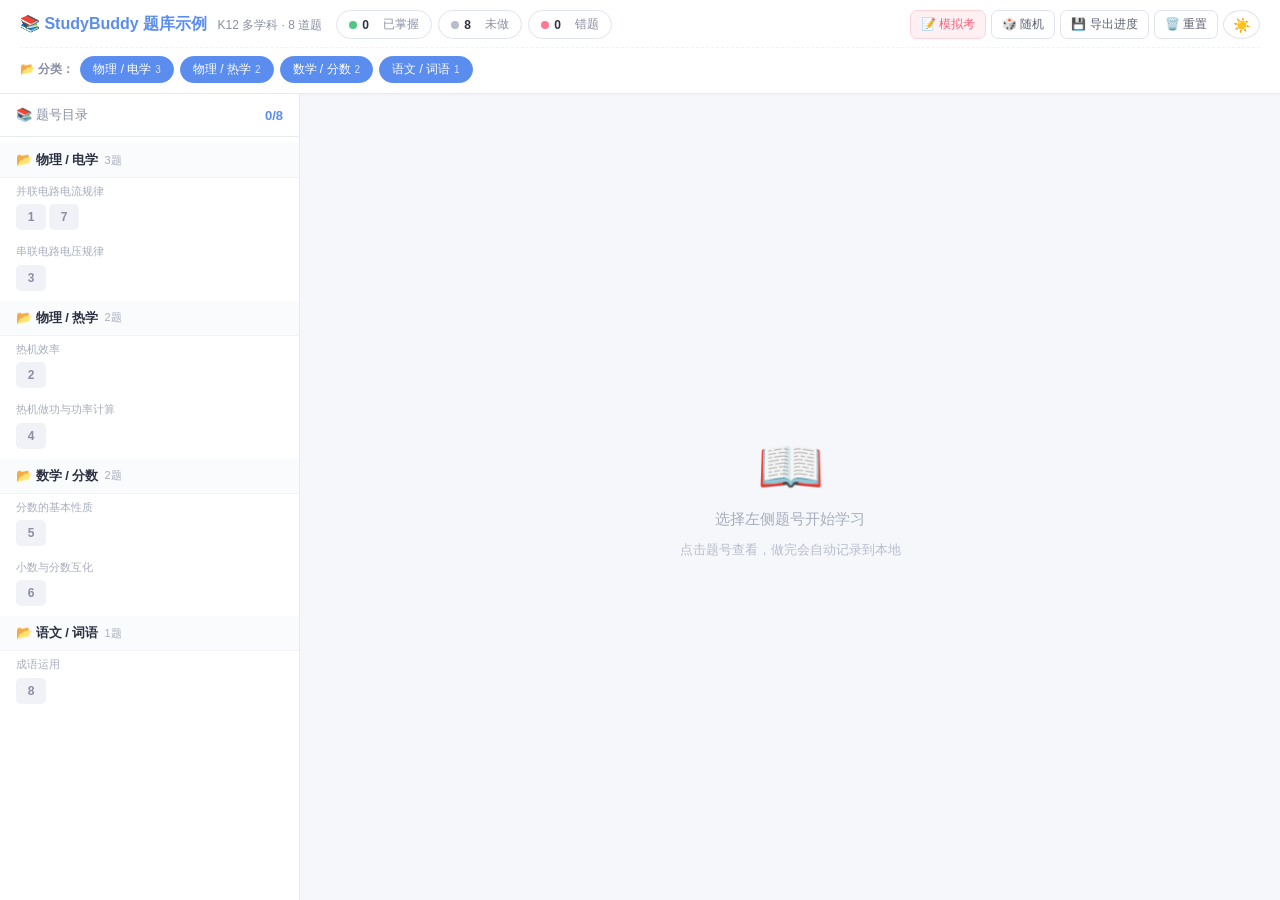
<file: skills/quiz-html/examples/demo.html>
<!DOCTYPE html>
<html lang="zh-CN">
<head>
<meta charset="UTF-8">
<meta name="viewport" content="width=device-width, initial-scale=1.0">
<meta http-equiv="Cache-Control" content="no-cache, no-store, must-revalidate">
<title>📚 StudyBuddy 题库示例</title>
<style>
*{margin:0;padding:0;box-sizing:border-box}
body{font-family:-apple-system,BlinkMacSystemFont,'PingFang SC','Microsoft YaHei',Roboto,sans-serif;background:#f5f7fb;color:#2d3142;height:100vh;overflow:hidden;display:flex;flex-direction:column;transition:background .2s,color .2s}

/* ============ 顶部条 ============ */
.topbar{background:#fff;border-bottom:1px solid #e8eaf2;padding:10px 20px;display:flex;flex-direction:column;gap:8px;flex-shrink:0;box-shadow:0 1px 3px rgba(0,0,0,0.03)}
.topbar-row1{display:flex;align-items:center;gap:14px;flex-wrap:wrap}
.topbar-row2{display:flex;align-items:center;gap:6px;flex-wrap:wrap;padding-top:8px;border-top:1px dashed #f0f2f7}
.topbar h1{font-size:16px;color:#5b8def;white-space:nowrap;font-weight:700}
.topbar h1 .subtitle{font-size:12px;color:#8a8fa3;font-weight:400;margin-left:6px}

.cat-filter{display:flex;align-items:center;gap:6px;flex-wrap:wrap;width:100%}
.cat-filter-label{font-size:12px;color:#8a8fa3;white-space:nowrap;font-weight:600}
.cat-chip{font-size:12px;padding:4px 12px;border-radius:14px;border:1px solid #e0e3ed;background:#fff;cursor:pointer;user-select:none;transition:all .15s;color:#8a8fa3;white-space:nowrap}
.cat-chip:hover{border-color:#5b8def}
.cat-chip.active{background:#5b8def;color:#fff;border-color:#5b8def}
.cat-chip .chip-count{font-size:10px;opacity:.75;margin-left:4px}

.stat-filters{display:flex;gap:6px;align-items:center}
.sf-btn{display:flex;align-items:center;gap:5px;padding:5px 12px;border-radius:18px;border:1px solid #e0e3ed;background:#fff;cursor:pointer;transition:all .15s;user-select:none;font-size:12px;color:#8a8fa3}
.sf-btn:hover{border-color:#5b8def}
.sf-btn .dot{width:8px;height:8px;border-radius:50%;flex-shrink:0;transition:opacity .15s}
.sf-btn .dot.green{background:#52c785}
.sf-btn .dot.gray{background:#b8bdcc}
.sf-btn .dot.red{background:#ff7a90}
.sf-btn .dot.yellow{background:#ffc857}
.sf-btn .num{font-weight:700;min-width:16px;color:#2d3142}
.sf-btn.off{opacity:.4}

.io-btns{display:flex;gap:5px;margin-left:auto;flex-wrap:wrap}
.io-btns button{font-size:12px;padding:5px 10px;border-radius:7px;border:1px solid #e0e3ed;background:#fff;color:#5b6172;cursor:pointer;transition:all .15s}
.io-btns button:hover{border-color:#5b8def;color:#5b8def}
.io-btns button.exam{background:#fef0f3;border-color:#ffd1d9;color:#ff5d77}
.io-btns button.exam:hover{background:#ff5d77;color:#fff;border-color:#ff5d77}
.io-btns button.danger:hover{border-color:#ff7a90;color:#ff7a90}
.io-btns .theme-toggle{padding:5px 9px;border-radius:50%;font-size:14px}

/* ============ 主体 ============ */
.main{display:flex;flex:1;overflow:hidden}
.left{width:300px;min-width:300px;background:#fff;border-right:1px solid #e8eaf2;display:flex;flex-direction:column;flex-shrink:0}
.left-header{padding:12px 16px;border-bottom:1px solid #e8eaf2;font-size:13px;color:#8a8fa3;display:flex;justify-content:space-between;align-items:center}
.left-header .progress{font-weight:700;color:#5b8def}
.left-scroll{flex:1;overflow-y:auto;padding:6px 0}
.left-scroll::-webkit-scrollbar{width:6px}
.left-scroll::-webkit-scrollbar-thumb{background:#d8dce8;border-radius:3px}

.cat-group{margin-bottom:2px}
.cat-top{padding:8px 16px;font-size:13px;font-weight:700;color:#2d3142;background:#fafbfd;display:flex;align-items:center;gap:6px;position:sticky;top:0;z-index:1;border-bottom:1px solid #f0f2f7}
.cat-count{font-size:11px;color:#a8adbd;font-weight:normal}
.cat-sub{padding:6px 16px 8px 16px}
.cat-sub-name{font-size:11px;color:#a8adbd;margin-bottom:5px;line-height:1.4}
.cat-nums{display:flex;flex-wrap:wrap;gap:3px}
.qnum{display:inline-flex;align-items:center;justify-content:center;min-width:30px;height:26px;padding:0 6px;border-radius:5px;font-size:12px;cursor:pointer;transition:all .15s;border:1.5px solid transparent;background:#f5f6fa;color:#5b6172;font-weight:600}
.qnum:hover{border-color:#5b8def;color:#5b8def;transform:translateY(-1px)}
.qnum.active{border-color:#5b8def!important;color:#fff!important;background:#5b8def!important;box-shadow:0 2px 6px rgba(91,141,239,0.3)}
.qnum.mastered{color:#3fb371;background:rgba(82,199,133,0.15)}
.qnum.unstudied{color:#8a8fa3;background:#f0f2f7}
.qnum.error{color:#ff5d77;background:rgba(255,122,144,0.15)}
.qnum.filtered-out{display:none!important}

/* ============ 右侧 ============ */
.right{flex:1;display:flex;flex-direction:column;overflow:hidden;min-width:0}
.right-inner{flex:1;overflow-y:auto;padding:24px 32px}
.right-inner::-webkit-scrollbar{width:8px}
.right-inner::-webkit-scrollbar-thumb{background:#d8dce8;border-radius:4px}

.empty-state{display:flex;flex-direction:column;align-items:center;justify-content:center;height:100%;color:#a8adbd;font-size:15px;gap:12px;text-align:center}
.empty-state .icon{font-size:54px}
.empty-state .hint{font-size:13px;color:#b8bdcc}

.q-card{max-width:780px;margin:0 auto}
.q-meta{display:flex;align-items:center;gap:10px;margin-bottom:14px;flex-wrap:wrap}
.q-id{font-size:18px;font-weight:800;color:#5b8def}
.q-tag{font-size:11px;padding:3px 9px;border-radius:11px;font-weight:600;white-space:nowrap}
.q-tag.type-choice{background:#e8f0ff;color:#5b8def}
.q-tag.type-tf{background:#e8f6ed;color:#52c785}
.q-tag.type-blank{background:#fff4e0;color:#e9a82c}
.q-tag.type-short{background:#f0e8ff;color:#9168e8}
.q-tag.level{background:#f0f2f7;color:#8a8fa3}
.q-state-btn{font-size:11px;padding:4px 10px 4px 12px;border-radius:11px;border:1px solid #e0e3ed;background:#fff;cursor:pointer;color:#8a8fa3;transition:all .15s;font-weight:600;box-shadow:0 1px 2px rgba(0,0,0,0.04)}
.q-state-btn:hover{border-color:#5b8def;color:#5b8def;box-shadow:0 2px 6px rgba(91,141,239,0.15);transform:translateY(-1px)}
.q-state-btn.mastered{color:#3fb371;border-color:#a3dcbb;background:#f0faf3}
.q-state-btn.error{color:#ff5d77;border-color:#ffb8c4;background:#fff5f6}
.q-knowledge{font-size:12px;color:#8a8fa3;margin-left:auto;max-width:50%;overflow:hidden;text-overflow:ellipsis;white-space:nowrap}

.q-text{font-size:16px;line-height:1.85;color:#2d3142;margin-bottom:20px;font-weight:500;white-space:pre-wrap}

.opts{display:flex;flex-direction:column;gap:9px;margin-bottom:16px}
.opt{display:flex;align-items:flex-start;gap:10px;padding:13px 16px;border-radius:10px;border:1.5px solid #e8eaf2;background:#fff;cursor:pointer;transition:all .15s;font-size:14px;line-height:1.6}
.opt:hover{border-color:#5b8def;background:#f8faff}
.opt .letter{display:inline-flex;align-items:center;justify-content:center;width:26px;height:26px;border-radius:50%;background:#f0f2f7;color:#5b6172;font-weight:700;flex-shrink:0;font-size:12px;transition:all .15s}
.opt:hover .letter{background:#5b8def;color:#fff}
.opt .text{flex:1;padding-top:2px;color:#2d3142}
.opt.selected{border-color:#5b8def;background:#f0f5ff}
.opt.selected .letter{background:#5b8def;color:#fff}
.opt.correct{border-color:#52c785;background:#f0faf3}
.opt.correct .letter{background:#52c785;color:#fff}
.opt.wrong{border-color:#ff7a90;background:#fff5f6}
.opt.wrong .letter{background:#ff7a90;color:#fff}
.opt.disabled{pointer-events:none}

.q-input{width:100%;padding:13px 15px;border-radius:10px;border:1.5px solid #e8eaf2;font-size:15px;font-family:inherit;background:#fff;color:#2d3142;outline:none;transition:all .15s;resize:vertical;margin-bottom:14px}
.q-input:focus{border-color:#5b8def;background:#f8faff}
.q-input.short{min-height:48px}
.q-input.long{min-height:120px}
.q-input:disabled{background:#f5f6fa;color:#8a8fa3}

.q-actions{display:flex;gap:8px;margin-bottom:14px;flex-wrap:wrap}
.q-actions button{padding:9px 18px;border-radius:8px;border:none;cursor:pointer;font-size:13px;font-weight:600;transition:all .15s}
.btn-submit{background:#5b8def;color:#fff}
.btn-submit:hover{background:#4a7adb}
.btn-submit:disabled{background:#b8bdcc;cursor:not-allowed}
.btn-reveal{background:#f0f2f7;color:#5b6172}
.btn-reveal:hover{background:#e0e3ed}
.btn-reset{background:#fff;color:#8a8fa3;border:1.5px solid #e0e3ed!important}
.btn-reset:hover{border-color:#ff7a90!important;color:#ff7a90}

.auto-state-hint{font-size:13px;padding:9px 14px;border-radius:8px;margin-bottom:14px;display:none;font-weight:600}
.auto-state-hint.mastered{display:block;background:rgba(82,199,133,0.12);color:#3fb371;border:1px solid rgba(82,199,133,0.3)}
.auto-state-hint.error{display:block;background:rgba(255,122,144,0.12);color:#ff5d77;border:1px solid rgba(255,122,144,0.3)}
.auto-state-hint.retry{display:block;background:rgba(255,200,87,0.18);color:#d68b00;border:1px solid rgba(255,200,87,0.4);animation:slideIn .25s}
@keyframes slideIn{from{transform:translateY(-4px);opacity:0}to{transform:translateY(0);opacity:1}}
.opt.wrong-shake{animation:shake .5s;border-color:#ff7a90;background:#fff5f6}
@keyframes shake{0%,100%{transform:translateX(0)}20%,60%{transform:translateX(-6px)}40%,80%{transform:translateX(6px)}}

.analysis{display:none;margin-top:14px;padding:14px 18px;background:#fafbfd;border-radius:10px;border-left:4px solid #5b8def}
.analysis.visible{display:block}
.analysis.correct{border-left-color:#52c785;background:#f0faf3}
.analysis.wrong{border-left-color:#ff7a90;background:#fff5f6}
.ans-line{font-size:14px;font-weight:700;margin-bottom:8px;display:flex;align-items:center;gap:6px}
.analysis .ans-line{color:#3fb371}
.analysis.wrong .ans-line{color:#ff5d77}
.ans-text{font-size:13px;color:#5b6172;line-height:1.75;margin-bottom:6px}
.ans-text strong{color:#2d3142}
.ans-text em{color:#5b8def;font-style:normal;font-weight:600}
.ans-text code{background:rgba(91,141,239,0.1);padding:1px 6px;border-radius:4px;font-size:12px;color:#5b8def}
.tip{font-size:13px;color:#d68b00;line-height:1.7;padding:8px 12px;background:rgba(255,200,87,0.15);border-radius:6px;margin-top:8px;display:none}
.tip.visible{display:block}
.kw{font-size:12px;color:#a8adbd;margin-top:8px}

/* ============ 导航条 ============ */
.nav-bar{padding:12px 32px;border-top:1px solid #e8eaf2;display:flex;align-items:center;justify-content:space-between;background:#fafbfd;flex-shrink:0}
.nav-btn{padding:7px 18px;border-radius:7px;border:1px solid #e0e3ed;background:#fff;color:#5b6172;cursor:pointer;font-size:13px;transition:all .15s}
.nav-btn:hover:not(:disabled){border-color:#5b8def;color:#5b8def}
.nav-btn:disabled{opacity:.4;cursor:default}
.nav-info{font-size:12px;color:#8a8fa3}
.kbd-hint{font-size:11px;color:#a8adbd;flex:1;text-align:center}
@media(max-width:900px){.kbd-hint{display:none}}

/* ============ Modal ============ */
.modal-overlay{display:none;position:fixed;inset:0;background:rgba(0,0,0,0.5);z-index:1000;align-items:center;justify-content:center}
.modal-overlay.visible{display:flex}
.modal{background:#fff;border-radius:14px;padding:24px 28px;max-width:480px;width:90%;box-shadow:0 10px 40px rgba(0,0,0,0.15)}
.modal h3{font-size:17px;color:#2d3142;margin-bottom:10px}
.modal p{font-size:13px;color:#8a8fa3;line-height:1.6;margin-bottom:16px}
.modal-row{margin-bottom:14px}
.modal-row label{display:block;font-size:12px;color:#5b6172;margin-bottom:6px;font-weight:600}
.modal-row .opts-row{display:flex;flex-wrap:wrap;gap:6px}
.modal-btn{padding:7px 14px;border-radius:7px;border:1px solid #e0e3ed;background:#fff;color:#5b6172;cursor:pointer;font-size:13px;transition:all .15s}
.modal-btn:hover{border-color:#5b8def;color:#5b8def}
.modal-btn.selected{border-color:#5b8def;background:#5b8def;color:#fff}
.modal-textarea{width:100%;min-height:140px;padding:10px;border-radius:8px;border:1.5px solid #e8eaf2;font-family:monospace;font-size:12px;resize:vertical;outline:none}
.modal-actions{display:flex;gap:8px;justify-content:flex-end;margin-top:14px}
.modal-actions .primary{background:#5b8def;color:#fff;border:none;padding:8px 18px;border-radius:7px;cursor:pointer;font-weight:600}
.modal-actions .primary:hover{background:#4a7adb}
.modal-actions .danger{border-color:#ff7a90;color:#ff5d77}

/* ============ 模拟考模式 ============ */
.exam-overlay{display:none;position:fixed;inset:0;background:#f5f7fb;z-index:2000;flex-direction:column;overflow:hidden}
.exam-overlay.visible{display:flex}
.exam-topbar{background:#fff;border-bottom:1px solid #e8eaf2;padding:12px 20px;display:flex;align-items:center;gap:14px;flex-shrink:0;flex-wrap:wrap;box-shadow:0 1px 3px rgba(0,0,0,0.04)}
.exam-topbar h2{font-size:15px;color:#5b8def;font-weight:700}
.exam-progress{flex:1;display:flex;align-items:center;gap:8px;min-width:120px}
.exam-progress-bar{flex:1;height:6px;background:#e8eaf2;border-radius:3px;overflow:hidden}
.exam-progress-fill{height:100%;background:linear-gradient(90deg,#5b8def,#7a9fff);border-radius:3px;transition:width .3s}
.exam-progress-text{font-size:12px;color:#8a8fa3;white-space:nowrap}
.exam-timer{font-size:13px;color:#e9a82c;font-weight:700}
.exam-body{flex:1;overflow-y:auto;padding:20px 28px}
.exam-q-card{max-width:780px;margin:0 auto 16px;background:#fff;border:1px solid #e8eaf2;border-radius:12px;padding:18px 22px;box-shadow:0 2px 6px rgba(0,0,0,0.03)}
.exam-q-num{font-size:13px;color:#5b8def;font-weight:700;margin-bottom:8px}
.exam-q-text{font-size:15px;line-height:1.75;color:#2d3142;margin-bottom:12px;white-space:pre-wrap}
.exam-opts{display:flex;flex-direction:column;gap:6px}
.exam-opt{padding:9px 14px;border-radius:8px;border:1.5px solid #e8eaf2;background:#fff;cursor:pointer;transition:all .15s;display:flex;align-items:flex-start;gap:8px;font-size:13px;line-height:1.55}
.exam-opt:hover{border-color:#5b8def;background:#f8faff}
.exam-opt.selected{border-color:#5b8def;background:#f0f5ff}
.exam-opt .letter{font-weight:700;min-width:22px;color:#5b6172;flex-shrink:0}
.exam-opt.selected .letter{color:#5b8def}
.exam-input{width:100%;padding:9px 12px;border-radius:7px;border:1.5px solid #e8eaf2;font-size:13px;outline:none;font-family:inherit;resize:vertical;min-height:42px}
.exam-input:focus{border-color:#5b8def}
.exam-submit-bar{padding:14px 28px;border-top:1px solid #e8eaf2;background:#fff;display:flex;align-items:center;justify-content:center;gap:10px;flex-shrink:0}
.exam-submit-btn{padding:9px 28px;border-radius:8px;border:none;background:#5b8def;color:#fff;cursor:pointer;font-size:14px;font-weight:700}
.exam-submit-btn:hover{background:#4a7adb}
.exam-quit-btn{padding:9px 18px;border-radius:8px;border:1px solid #e0e3ed;background:#fff;color:#8a8fa3;cursor:pointer;font-size:13px}
.exam-quit-btn:hover{border-color:#ff7a90;color:#ff5d77}

/* 结果页 */
.exam-results{display:none;position:fixed;inset:0;background:#f5f7fb;z-index:2000;flex-direction:column;overflow:hidden}
.exam-results.visible{display:flex}
.results-header{background:#fff;border-bottom:1px solid #e8eaf2;padding:24px;text-align:center;flex-shrink:0}
.results-score{font-size:54px;font-weight:900;margin-bottom:4px;line-height:1}
.results-score.pass{color:#52c785}
.results-score.fail{color:#ff5d77}
.results-detail{font-size:14px;color:#8a8fa3;margin-bottom:14px}
.results-actions{display:flex;gap:8px;justify-content:center;flex-wrap:wrap}
.results-actions button{padding:8px 18px;border-radius:7px;border:1px solid #e0e3ed;background:#fff;color:#5b6172;cursor:pointer;font-size:13px}
.results-actions button:hover{border-color:#5b8def;color:#5b8def}
.results-actions button.primary{background:#5b8def;color:#fff;border-color:#5b8def}
.results-body{flex:1;overflow-y:auto;padding:18px 24px}
.result-item{max-width:780px;margin:0 auto 12px;background:#fff;border:1px solid #e8eaf2;border-radius:10px;padding:14px 18px}
.result-item.is-correct{border-left:4px solid #52c785}
.result-item.is-wrong{border-left:4px solid #ff7a90}
.result-top{display:flex;align-items:center;gap:8px;margin-bottom:6px;flex-wrap:wrap}
.result-badge{font-size:11px;padding:2px 9px;border-radius:10px;font-weight:700}
.result-badge.correct{background:#f0faf3;color:#3fb371}
.result-badge.wrong{background:#fff5f6;color:#ff5d77}
.result-qid{font-size:12px;color:#5b8def;font-weight:700}
.result-text{font-size:13px;line-height:1.7;color:#2d3142;margin-bottom:6px;white-space:pre-wrap}
.result-answers{font-size:12px;color:#5b6172;margin-bottom:6px}
.result-answers .correct-ans{color:#3fb371;font-weight:700}
.result-answers .wrong-ans{color:#ff5d77;text-decoration:line-through}
.result-analysis{font-size:12px;color:#5b6172;line-height:1.7;padding:7px 11px;background:#fafbfd;border-radius:6px;margin-bottom:6px}
.result-tip{font-size:12px;color:#d68b00;line-height:1.6;padding:6px 10px;background:rgba(255,200,87,0.15);border-radius:6px;margin-bottom:6px}

/* ============ 移动端 ============ */
.sidebar-toggle{display:none;position:fixed;bottom:20px;right:20px;z-index:999;width:48px;height:48px;border-radius:50%;background:#5b8def;color:#fff;border:none;font-size:20px;cursor:pointer;box-shadow:0 4px 12px rgba(0,0,0,0.2)}
.sidebar-toggle:active{transform:scale(0.92)}
@media(max-width:768px){
  .left{width:100%;min-width:100%;max-height:50vh;border-right:none;border-bottom:1px solid #e8eaf2;transition:max-height .3s ease}
  .left.hidden{max-height:0;overflow:hidden;border-bottom:none}
  .main{flex-direction:column}
  .topbar{gap:8px;padding:8px 12px}
  .topbar h1{font-size:14px}
  .cat-filter{order:10;width:100%}
  .io-btns{margin-left:0;width:100%;justify-content:flex-end}
  .right-inner{padding:14px}
  .sidebar-toggle{display:flex;align-items:center;justify-content:center}
  .nav-bar{padding:10px 14px}
}

/* ============ Dark Mode ============ */
body.dark{background:#1a1a2e;color:#e0e3ed}
body.dark .topbar{background:#16213e;border-bottom-color:#0f3460;box-shadow:none}
body.dark .topbar h1{color:#e88ca5}
body.dark .cat-filter-label,body.dark .cat-sub-name,body.dark .left-header,body.dark .nav-info,body.dark .empty-state,body.dark .ans-text,body.dark .modal p{color:#888}
body.dark .cat-chip{background:transparent;border-color:#333;color:#888}
body.dark .cat-chip.active{background:#e88ca5;color:#fff;border-color:#e88ca5}
body.dark .sf-btn{background:transparent;border-color:#333;color:#aaa}
body.dark .sf-btn:hover{border-color:#e88ca5}
body.dark .sf-btn .num{color:#e0e3ed}
body.dark .io-btns button{background:transparent;border-color:#333;color:#aaa}
body.dark .io-btns button:hover{border-color:#e88ca5;color:#e88ca5}
body.dark .io-btns button.exam{background:rgba(232,140,165,0.15);border-color:#e88ca5;color:#e88ca5}
body.dark .left{background:#16213e;border-right-color:#0f3460}
body.dark .left-scroll::-webkit-scrollbar-thumb{background:#333}
body.dark .cat-top{background:#16213e;color:#e0e3ed;border-bottom-color:#0f3460}
body.dark .cat-count{color:#666}
body.dark .qnum{background:rgba(100,100,100,0.15);color:#777;border-color:transparent}
body.dark .qnum:hover{border-color:#e88ca5;color:#fff}
body.dark .qnum.active{background:#e88ca5!important;border-color:#e88ca5!important;color:#fff!important}
body.dark .qnum.mastered{background:rgba(110,197,168,0.15);color:#6ec5a8}
body.dark .qnum.unstudied{background:rgba(100,100,100,0.15);color:#888}
body.dark .qnum.error{background:rgba(232,140,165,0.15);color:#e88ca5}
body.dark .right-inner::-webkit-scrollbar-thumb{background:#333}
body.dark .q-text{color:#e0e3ed}
body.dark .q-id{color:#e88ca5}
body.dark .q-tag.type-choice{background:rgba(91,141,239,0.15);color:#7a9fff}
body.dark .q-tag.type-tf{background:rgba(110,197,168,0.15);color:#6ec5a8}
body.dark .q-tag.type-blank{background:rgba(255,200,87,0.15);color:#f4a261}
body.dark .q-tag.type-short{background:rgba(145,104,232,0.15);color:#b08fff}
body.dark .q-tag.level{background:rgba(100,100,100,0.2);color:#888}
body.dark .q-state-btn{background:transparent;border-color:#333;color:#aaa}
body.dark .q-knowledge{color:#666}
body.dark .opt{background:#1f2541;border-color:#333;color:#e0e3ed}
body.dark .opt:hover{background:rgba(232,140,165,0.05);border-color:#555}
body.dark .opt .text{color:#e0e3ed}
body.dark .opt .letter{background:#333;color:#888}
body.dark .opt.selected{background:rgba(232,140,165,0.1);border-color:#e88ca5}
body.dark .opt.correct{background:rgba(110,197,168,0.1);border-color:#6ec5a8}
body.dark .opt.wrong{background:rgba(232,140,165,0.1);border-color:#e88ca5}
body.dark .q-input{background:#1f2541;border-color:#333;color:#e0e3ed}
body.dark .q-input:focus{background:#1a1a2e;border-color:#e88ca5}
body.dark .btn-submit{background:#e88ca5}
body.dark .btn-submit:hover{background:#d97a93}
body.dark .btn-reveal{background:#333;color:#aaa}
body.dark .btn-reset{background:transparent;color:#888}
body.dark .analysis{background:#1a1a2e;border-left-color:#e88ca5}
body.dark .analysis.correct{background:#1a1a2e;border-left-color:#6ec5a8}
body.dark .analysis.wrong{background:#1a1a2e;border-left-color:#e88ca5}
body.dark .nav-bar{background:#16213e;border-top-color:#0f3460}
body.dark .nav-btn{background:transparent;border-color:#333;color:#aaa}
body.dark .kbd-hint{color:#555}
body.dark .modal{background:#16213e;color:#e0e3ed}
body.dark .modal h3{color:#e0e3ed}
body.dark .modal-btn{background:transparent;border-color:#333;color:#aaa}
body.dark .modal-btn.selected{background:#e88ca5;border-color:#e88ca5;color:#fff}
body.dark .modal-textarea{background:#1f2541;border-color:#333;color:#e0e3ed}
body.dark .exam-overlay,body.dark .exam-results{background:#1a1a2e}
body.dark .exam-topbar,body.dark .exam-submit-bar,body.dark .results-header{background:#16213e;border-color:#0f3460}
body.dark .exam-q-card,body.dark .result-item{background:#16213e;border-color:#0f3460}
body.dark .exam-q-text,body.dark .result-text{color:#e0e3ed}
body.dark .exam-opt{background:#1f2541;border-color:#333;color:#e0e3ed}
body.dark .exam-opt.selected{background:rgba(232,140,165,0.1);border-color:#e88ca5}
body.dark .result-analysis{background:#1a1a2e;color:#aaa}
body.dark .auto-state-hint.mastered{background:rgba(110,197,168,0.1);color:#6ec5a8;border-color:rgba(110,197,168,0.3)}
body.dark .auto-state-hint.error{background:rgba(232,140,165,0.1);color:#e88ca5;border-color:rgba(232,140,165,0.3)}
</style>
</head>
<body class="light">

<div class="topbar">
  <div class="topbar-row1">
    <h1>📚 StudyBuddy 题库示例 <span class="subtitle">K12 多学科 · 8 道题</span></h1>
    <div class="stat-filters" id="statFilters">
      <div class="sf-btn" data-f="mastered" onclick="toggleFilter('mastered',this)"><span class="dot green"></span><span class="num" id="numMastered">0</span><span>已掌握</span></div>
      <div class="sf-btn" data-f="unstudied" onclick="toggleFilter('unstudied',this)"><span class="dot gray"></span><span class="num" id="numUnstudied">0</span><span>未做</span></div>
      <div class="sf-btn" data-f="error" onclick="toggleFilter('error',this)"><span class="dot red"></span><span class="num" id="numError">0</span><span>错题</span></div>
    </div>
    <div class="io-btns">
      <button class="exam" onclick="showExamModal()">📝 模拟考</button>
      <button onclick="randomQ()">🎲 随机</button>
      <button onclick="exportProgress()">💾 导出进度</button>
      <button class="danger" onclick="showResetModal()">🗑️ 重置</button>
      <button class="theme-toggle" onclick="toggleTheme()" title="切换主题">☀️</button>
    </div>
  </div>
  <div class="topbar-row2">
    <div class="cat-filter" id="catFilter"><span class="cat-filter-label">📂 分类：</span></div>
  </div>
</div>

<button class="sidebar-toggle" onclick="toggleSidebar()">📋</button>

<div class="main">
  <div class="left" id="sidebar">
    <div class="left-header"><span>📚 题号目录</span><span class="progress" id="progressTxt">0/0</span></div>
    <div class="left-scroll" id="leftScroll"></div>
  </div>
  <div class="right">
    <div class="right-inner" id="rightInner">
      <div class="empty-state">
        <div class="icon">📖</div>
        <div>选择左侧题号开始学习</div>
        <div class="hint">点击题号查看，做完会自动记录到本地</div>
      </div>
    </div>
    <div class="nav-bar" id="navBar" style="display:none;">
      <button class="nav-btn" id="prevBtn" onclick="goPrev()" title="← 上一题">← 上一题</button>
      <span class="nav-info" id="navInfo"></span>
      <span class="kbd-hint">⌨️ A/B/C/D 选项 · Enter 提交 · ← → 切题 · Space 看答案</span>
      <button class="nav-btn" id="nextBtn" onclick="goNext()" title="→ 下一题">下一题 →</button>
    </div>
  </div>
</div>

<!-- ===== 模拟考 modal ===== -->
<div class="modal-overlay" id="examModal">
  <div class="modal">
    <h3>📝 开始模拟考</h3>
    <p id="examPoolSize">从当前题池中随机抽题作答</p>
    <div class="modal-row">
      <label>题量</label>
      <div class="opts-row">
        <button class="modal-btn" data-n="5" onclick="selectExamCount(5)">5题</button>
        <button class="modal-btn selected" data-n="10" onclick="selectExamCount(10)">10题</button>
        <button class="modal-btn" data-n="20" onclick="selectExamCount(20)">20题</button>
        <button class="modal-btn" data-n="30" onclick="selectExamCount(30)">30题</button>
        <button class="modal-btn" data-n="50" onclick="selectExamCount(50)">50题</button>
      </div>
    </div>
    <div class="modal-row">
      <label>每题限时</label>
      <div class="opts-row">
        <button class="modal-btn selected" data-t="0" onclick="selectExamTime(0)">不限时</button>
        <button class="modal-btn" data-t="30" onclick="selectExamTime(30)">30秒</button>
        <button class="modal-btn" data-t="60" onclick="selectExamTime(60)">1分钟</button>
        <button class="modal-btn" data-t="90" onclick="selectExamTime(90)">1.5分钟</button>
        <button class="modal-btn" data-t="120" onclick="selectExamTime(120)">2分钟</button>
      </div>
    </div>
    <div class="modal-actions">
      <button class="modal-btn" onclick="hideExamModal()">取消</button>
      <button class="primary" onclick="startExam()">🚀 开考</button>
    </div>
  </div>
</div>

<!-- ===== 导入 modal ===== -->
<div class="modal-overlay" id="importModal">
  <div class="modal">
    <h3 id="importTitle">📥 导入</h3>
    <p id="importHint">粘贴 JSON 内容</p>
    <textarea class="modal-textarea" id="importText" placeholder=""></textarea>
    <div class="modal-actions">
      <button class="modal-btn" onclick="hideImportModal()">取消</button>
      <button class="primary" onclick="doImport()">导入</button>
    </div>
  </div>
</div>

<!-- ===== 重置 modal ===== -->
<div class="modal-overlay" id="resetModal">
  <div class="modal">
    <h3>🗑️ 重置答题记录</h3>
    <p>这会清空所有"已掌握 / 错题 / 答题状态"，但题目本身不会删除。确定吗？</p>
    <div class="modal-actions">
      <button class="modal-btn" onclick="hideResetModal()">取消</button>
      <button class="primary danger" style="background:#ff5d77;" onclick="doReset()">确认重置</button>
    </div>
  </div>
</div>

<!-- ===== 模拟考答题界面 ===== -->
<div class="exam-overlay" id="examOverlay">
  <div class="exam-topbar">
    <h2>📝 模拟考</h2>
    <div class="exam-progress">
      <div class="exam-progress-bar"><div class="exam-progress-fill" id="examProgressFill" style="width:0%"></div></div>
      <span class="exam-progress-text" id="examProgressText">0 / 0</span>
    </div>
    <span class="exam-timer" id="examTimer">⏱ 0:00</span>
    <button class="exam-quit-btn" onclick="quitExam()">退出</button>
  </div>
  <div class="exam-body" id="examBody"></div>
  <div class="exam-submit-bar">
    <button class="exam-submit-btn" id="examSubmitBtn" onclick="submitExam()">📤 提交答卷</button>
  </div>
</div>

<!-- ===== 成绩页 ===== -->
<div class="exam-results" id="examResults">
  <div class="results-header">
    <div class="results-score" id="resultsScore">0</div>
    <div class="results-detail" id="resultsDetail"></div>
    <div class="results-actions">
      <button class="primary" onclick="closeResults()">返回</button>
      <button onclick="retakeExam()">🔄 再考一次</button>
    </div>
  </div>
  <div class="results-body" id="resultsBody"></div>
</div>

<!-- ===== 题库数据（脚本注入） ===== -->
<script>
window.__QUIZ_DATA__ = [{"type": "single_choice", "prompt": "下列关于并联电路电流规律的说法，正确的是（    ）。", "options": ["A. 干路电流等于各支路电流之差", "B. 干路电流等于各支路电流之和", "C. 各支路电流相等", "D. 干路电流大于任一支路电流的两倍"], "answer": "B", "explanation": "并联电路中，**干路电流等于各支路电流之和**：I = I₁ + I₂ + ...。各支路电流不一定相等（取决于电阻）。", "knowledge_point": "并联电路电流规律", "category": "物理 / 电学", "level": 1}, {"type": "single_choice", "prompt": "汽油机燃烧不充分时（冒黑烟），发动机的热机效率会（    ）。", "options": ["A. 升高", "B. 降低", "C. 不变", "D. 先升高后降低"], "answer": "B", "explanation": "燃烧不充分意味着燃料中的化学能没有完全转化为内能，更多能量以未燃烧的碳颗粒（黑烟）形式损失，所以**有效利用的能量比例下降**，效率**降低**。\n\n📌 经典易错点：凡是\"不充分\"，效率一定降低！", "knowledge_point": "热机效率", "category": "物理 / 热学", "level": 2}, {"type": "true_false", "prompt": "串联电路中，每个用电器两端的电压相等。", "answer": "False", "explanation": "错误。串联电路中**总电压等于各部分电压之和**（U = U₁ + U₂），各用电器两端的电压**不一定相等**，与电阻成正比。只有阻值相同的用电器电压才相等。", "knowledge_point": "串联电路电压规律", "category": "物理 / 电学", "level": 1}, {"type": "fill_blank", "prompt": "一辆汽车做功冲程对外做功 120J，飞轮转速 1500 r/min，则 1 分钟内做功 ____ 次，功率为 ____ W。", "answer": "750次, 1500W", "explanation": "四冲程汽油机每 2 圈完成 1 个工作循环（即做功 1 次）。\n- 1 分钟内圈数 = 1500\n- 做功次数 = 1500 ÷ 2 = **750** 次\n- 功率 P = W/t = 120 × 750 / 60 = **1500 W**", "knowledge_point": "热机做功与功率计算", "category": "物理 / 热学", "level": 3}, {"type": "single_choice", "prompt": "下列分数中，与 3/4 大小相等的是（    ）。", "options": ["A. 6/12", "B. 9/12", "C. 12/15", "D. 15/24"], "answer": "B", "explanation": "分数的基本性质：分子分母同时乘以同一个数，分数大小不变。\n3/4 = 3×3 / 4×3 = **9/12**", "knowledge_point": "分数的基本性质", "category": "数学 / 分数", "level": 1}, {"type": "fill_blank", "prompt": "把 0.75 化成分数是 ____（最简分数）。", "answer": "3/4", "explanation": "0.75 = 75/100 = **3/4**（分子分母同时除以最大公因数 25）", "knowledge_point": "小数与分数互化", "category": "数学 / 分数", "level": 1}, {"type": "short_answer", "prompt": "请用自己的话解释\"并联电路中，干路电流为什么等于各支路电流之和\"。", "answer": "因为电流不会凭空产生也不会凭空消失（电荷守恒）。在并联电路的交点处，从干路流入的电荷必须等于流向各支路的电荷总和，所以干路电流 = 各支路电流之和。可以用\"水流分叉\"来类比：主管道的水量 = 各分支管道水量之和。", "explanation": "这是简答题，答案要点：① 电荷守恒思想；② 交点处电荷收支平衡；③ 能用例子说明加分。", "knowledge_point": "并联电路电流规律", "category": "物理 / 电学", "level": 3}, {"type": "single_choice", "prompt": "下面哪个词语用得不恰当？\n\n小明的作文写得很**生动**，老师读完后**心旷神怡**。", "options": ["A. 生动 用得恰当", "B. 心旷神怡 用得不恰当", "C. 两个词都恰当", "D. 两个词都不恰当"], "answer": "B", "explanation": "**心旷神怡**指看到美景或好事，心情舒畅；多用于描述风景、环境。\n用来形容读作文的感受不太合适，应该用\"赞不绝口\"\"拍案叫绝\"之类的词。", "knowledge_point": "成语运用", "category": "语文 / 词语", "level": 2}];
window.__META__ = {"id": "demo", "title": "StudyBuddy 题库示例", "subtitle": "K12 多学科 · 8 道题"};
</script>

<script>
'use strict';

/* ============================================
 * Quiz Engine - K12 StudyBuddy 4.0
 * 受 v15 启发，针对 K12 多学科多题型优化
 * ============================================ */
const META = window.__META__ || {};
const STORAGE_KEY = 'k12_quiz_' + (META.id || 'default');
const FILTER_KEY = STORAGE_KEY + '_filter';
const CATS_KEY = STORAGE_KEY + '_cats';
const THEME_KEY = 'k12_quiz_theme';

const TYPE_LABELS = {
  single_choice: { txt: '选择', cls: 'type-choice' },
  true_false:    { txt: '判断', cls: 'type-tf' },
  fill_blank:    { txt: '填空', cls: 'type-blank' },
  short_answer:  { txt: '简答', cls: 'type-short' }
};
const LEVEL_LABELS = { 1: 'L1·识记', 2: 'L2·理解', 3: 'L3·应用' };
const STATE_LABELS = { mastered: '✅ 已掌握', unstudied: '⬜ 未做', error: '❌ 错题' };

let QS = [];                 // 全部题目（含 id）
let states = {};             // {id: 'mastered'|'unstudied'|'error'}
let answered = {};           // {id: userAnswer}
let activeFilters = { mastered: true, unstudied: true, error: true };
let activeCats = new Set();  // 当前激活的学科
let currentId = null;
let filteredIds = [];

/* ===== 启动 ===== */
function init() {
  // 主题恢复（默认 light）
  try {
    const t = localStorage.getItem(THEME_KEY);
    if (t === 'dark') {
      document.body.classList.remove('light');
      document.body.classList.add('dark');
      document.querySelector('.theme-toggle').textContent = '🌙';
    }
  } catch (e) {}

  QS = (window.__QUIZ_DATA__ || []).map((q, i) => Object.assign({ id: i + 1 }, q));
  if (QS.length === 0) {
    document.getElementById('leftScroll').innerHTML = '<div style="padding:20px;color:#a8adbd;font-size:13px;text-align:center;">题库为空，请先导入题目</div>';
    return;
  }

  loadState();
  loadFilters();
  buildCatChips();
  buildSidebar();
  applyFilters();
  updateStats();
}

function loadState() {
  try {
    const raw = localStorage.getItem(STORAGE_KEY);
    if (raw) {
      const obj = JSON.parse(raw);
      states = obj.states || {};
      answered = obj.answered || {};
    }
  } catch (e) { states = {}; answered = {}; }
  QS.forEach(q => { if (!states[q.id]) states[q.id] = 'unstudied'; });
}

function saveState() {
  try { localStorage.setItem(STORAGE_KEY, JSON.stringify({ states, answered })); } catch (e) {}
}

function loadFilters() {
  try {
    const raw = localStorage.getItem(FILTER_KEY);
    if (raw) activeFilters = Object.assign(activeFilters, JSON.parse(raw));
  } catch (e) {}
  document.querySelectorAll('.sf-btn').forEach(btn => {
    if (!activeFilters[btn.dataset.f]) btn.classList.add('off');
  });

  // 学科：默认全选
  const cats = [...new Set(QS.map(q => (q.category || '通用').trim()))];
  try {
    const raw = localStorage.getItem(CATS_KEY);
    const arr = raw ? JSON.parse(raw) : null;
    activeCats = new Set(Array.isArray(arr) && arr.length ? arr : cats);
  } catch (e) { activeCats = new Set(cats); }
}

/* ===== 分类 chips（按"学科/子分类"完整路径展示） ===== */
function getCatKey(q) {
  // category 字段已含 "物理 / 电学" 这种完整路径，直接用即可
  return (q.category || '通用').trim();
}
function buildCatChips() {
  const cats = [...new Set(QS.map(getCatKey))];
  const counts = {};
  cats.forEach(c => { counts[c] = QS.filter(q => getCatKey(q) === c).length; });

  const wrap = document.getElementById('catFilter');
  wrap.querySelectorAll('.cat-chip').forEach(el => el.remove());
  cats.forEach(c => {
    const chip = document.createElement('span');
    chip.className = 'cat-chip' + (activeCats.has(c) ? ' active' : '');
    chip.dataset.cat = c;
    chip.innerHTML = `${escapeHtml(c)}<span class="chip-count">${counts[c]}</span>`;
    chip.onclick = () => toggleCat(c, chip);
    wrap.appendChild(chip);
  });
}

function toggleCat(cat, el) {
  if (activeCats.has(cat)) {
    if (activeCats.size <= 1) return;  // 至少保留一个
    activeCats.delete(cat);
    el.classList.remove('active');
  } else {
    activeCats.add(cat);
    el.classList.add('active');
  }
  try { localStorage.setItem(CATS_KEY, JSON.stringify([...activeCats])); } catch (e) {}
  buildSidebar();
  applyFilters();
}

/* ===== 侧栏 ===== */
function buildSidebar() {
  const groups = {};
  QS.forEach(q => {
    const cat = getCatKey(q);
    if (!activeCats.has(cat)) return;
    const sub = q.knowledge_point || q.knowledge || '未分类';
    if (!groups[cat]) groups[cat] = {};
    if (!groups[cat][sub]) groups[cat][sub] = [];
    groups[cat][sub].push(q);
  });

  const container = document.getElementById('leftScroll');
  container.innerHTML = '';
  Object.keys(groups).forEach(cat => {
    const subs = groups[cat];
    const total = Object.values(subs).reduce((s, arr) => s + arr.length, 0);
    let html = `<div class="cat-group"><div class="cat-top">📂 ${escapeHtml(cat)} <span class="cat-count">${total}题</span></div>`;
    Object.keys(subs).forEach(sub => {
      html += `<div class="cat-sub"><div class="cat-sub-name">${escapeHtml(sub)}</div><div class="cat-nums">`;
      subs[sub].forEach(q => {
        const st = states[q.id] || 'unstudied';
        html += `<span class="qnum ${st}" data-id="${q.id}" onclick="selectQ(${q.id})">${q.id}</span>`;
      });
      html += `</div></div>`;
    });
    html += `</div>`;
    container.insertAdjacentHTML('beforeend', html);
  });
}

function applyStatesToDOM() {
  document.querySelectorAll('.qnum').forEach(el => {
    el.classList.remove('mastered', 'unstudied', 'error');
    const id = parseInt(el.dataset.id, 10);
    el.classList.add(states[id] || 'unstudied');
  });
}

function updateStats() {
  let m = 0, u = 0, e = 0;
  QS.forEach(q => {
    if (!activeCats.has(getCatKey(q))) return;
    const s = states[q.id] || 'unstudied';
    if (s === 'mastered') m++;
    else if (s === 'error') e++;
    else u++;
  });
  document.getElementById('numMastered').textContent = m;
  document.getElementById('numUnstudied').textContent = u;
  document.getElementById('numError').textContent = e;
  const total = m + u + e;
  document.getElementById('progressTxt').textContent = `${m}/${total}`;
}

/* ===== 过滤 ===== */
function toggleFilter(type, btn) {
  activeFilters[type] = !activeFilters[type];
  btn.classList.toggle('off', !activeFilters[type]);
  try { localStorage.setItem(FILTER_KEY, JSON.stringify(activeFilters)); } catch (e) {}
  applyFilters();
}

function applyFilters() {
  filteredIds = [];
  document.querySelectorAll('.qnum').forEach(el => {
    const id = parseInt(el.dataset.id, 10);
    const st = states[id] || 'unstudied';
    const visible = activeFilters[st];
    el.classList.toggle('filtered-out', !visible);
    if (visible) filteredIds.push(id);
  });
  updateStats();
  updateNav();
}

/* ===== 选题 + 渲染 ===== */
window.selectQ = function (id) {
  currentId = id;
  document.querySelectorAll('.qnum').forEach(el => {
    el.classList.toggle('active', parseInt(el.dataset.id, 10) === id);
  });
  const q = QS.find(x => x.id === id);
  if (!q) return;
  renderQuestion(q);
  document.getElementById('navBar').style.display = 'flex';
  updateNav();
  // 移动端：选完自动收起侧栏
  if (window.innerWidth <= 768) {
    document.getElementById('sidebar').classList.add('hidden');
  }
};

function renderQuestion(q) {
  const typeInfo = TYPE_LABELS[q.type] || { txt: '题', cls: 'type-choice' };
  const lvl = LEVEL_LABELS[q.level] || '';
  const kp = q.knowledge_point || q.knowledge || '';
  const st = states[q.id] || 'unstudied';

  let html = `<div class="q-card">
    <div class="q-meta">
      <span class="q-id">Q${q.id}</span>
      <span class="q-tag ${typeInfo.cls}">${typeInfo.txt}</span>
      ${lvl ? `<span class="q-tag level">${lvl}</span>` : ''}
      <button class="q-state-btn ${st}" id="qStateBtn" onclick="cycleState()" title="点击手动切换：未做 → 已掌握 → 错题">${STATE_LABELS[st]} <span style="opacity:.5;font-weight:400;">▾</span></button>
      ${kp ? `<span class="q-knowledge" title="${escapeHtml(kp)}">🏷️ ${escapeHtml(kp)}</span>` : ''}
    </div>
    <div class="q-text">${renderMD(q.prompt || q.question)}</div>`;

  if (q.type === 'single_choice') {
    html += `<div class="opts" id="qOpts">`;
    (q.options || []).forEach((opt, i) => {
      const m = opt.match(/^([A-Z])[\.\、]\s*(.+)/);
      const letter = m ? m[1] : String.fromCharCode(65 + i);
      const text = m ? m[2] : opt;
      html += `<div class="opt" data-key="${letter}" onclick="chooseOpt(this,'${letter}',${q.id})">
        <span class="letter">${letter}</span><span class="text">${renderMD(text)}</span>
      </div>`;
    });
    html += `</div>`;
  } else if (q.type === 'true_false') {
    html += `<div class="opts" id="qOpts">
      <div class="opt" data-key="True" onclick="chooseOpt(this,'True',${q.id})"><span class="letter">✓</span><span class="text">正确</span></div>
      <div class="opt" data-key="False" onclick="chooseOpt(this,'False',${q.id})"><span class="letter">✗</span><span class="text">错误</span></div>
    </div>`;
  } else if (q.type === 'fill_blank') {
    html += `<input class="q-input short" id="qInput" placeholder="在这里输入你的答案..." />`;
  } else if (q.type === 'short_answer') {
    html += `<textarea class="q-input long" id="qInput" placeholder="在这里写下你的回答..."></textarea>`;
  }

  if (q.type === 'fill_blank' || q.type === 'short_answer') {
    html += `<div class="q-actions">
      <button class="btn-submit" id="btnSubmit" onclick="submitTextAnswer(${q.id})">提交 (Enter)</button>
      <button class="btn-reveal" onclick="revealAnswer(${q.id})">查看答案</button>
      <button class="btn-reset" onclick="resetQ(${q.id})">↻ 重做</button>
    </div>`;
  } else {
    html += `<div class="q-actions">
      <button class="btn-submit" id="btnSubmit" onclick="submitChoice(${q.id})" disabled>提交 (Enter)</button>
      <button class="btn-reveal" onclick="revealAnswer(${q.id})">查看答案</button>
      <button class="btn-reset" onclick="resetQ(${q.id})">↻ 重做</button>
    </div>`;
  }

  html += `<div class="auto-state-hint" id="autoHint"></div>
    <div class="analysis" id="analysis">
      <div class="ans-line" id="ansLine"></div>
      <div class="ans-text" id="ansText"></div>
      <div class="tip" id="tipBox"></div>
      <div class="kw" id="kwDetail"></div>
    </div>
  </div>`;

  document.getElementById('rightInner').innerHTML = html;

  // 恢复已答状态
  if (answered[q.id] !== undefined) {
    if (q.type === 'single_choice' || q.type === 'true_false') {
      const el = document.querySelector(`#qOpts .opt[data-key="${answered[q.id]}"]`);
      if (el) showChoiceAnswer(q, answered[q.id]);
    } else {
      const inp = document.getElementById('qInput');
      if (inp) { inp.value = answered[q.id]; inp.disabled = true; }
      showTextAnswer(q, answered[q.id]);
    }
  }
}

/* ===== 选择题 / 判断题作答 =====
 * 新逻辑：选择 ≠ 提交
 * - 点选项：仅高亮，不锁定，不判分
 * - 点【提交】或按 Enter：判分；答错首次仅提示「再想想」并允许重选
 * - 答错第二次：才显示答案 + 标错题
 */
window.__pendingChoice = null;
window.__wrongTriedOnce = {};  // {id: true} 记录这题是否已经错过一次

window.chooseOpt = function (el, key, id) {
  // 已最终提交过的不能再选
  if (answered[id] !== undefined) return;
  window.__pendingChoice = key;
  document.querySelectorAll('#qOpts .opt').forEach(o => {
    o.classList.remove('selected');
  });
  el.classList.add('selected');
  // 启用提交按钮
  const btn = document.getElementById('btnSubmit');
  if (btn) btn.disabled = false;
};

window.submitChoice = function (id) {
  const q = QS.find(x => x.id === id);
  if (!q) return;
  const key = window.__pendingChoice;
  if (!key) { showRetryHint('先选一个选项呀～ 😊'); return; }
  const stdU = String(q.answer || '').toUpperCase();
  const correct = key.toUpperCase() === stdU;

  if (correct) {
    answered[id] = key;
    window.__wrongTriedOnce[id] = false;
    showChoiceAnswer(q, key, true);
    autoUpdateState(q, true);
  } else {
    if (!window.__wrongTriedOnce[id]) {
      // 第一次错：给一次重试机会，不锁，不标错题
      window.__wrongTriedOnce[id] = true;
      const errOpt = document.querySelector(`#qOpts .opt[data-key="${key}"]`);
      if (errOpt) {
        errOpt.classList.add('wrong-shake');
        setTimeout(() => errOpt.classList.remove('wrong-shake'), 600);
      }
      showRetryHint('🤔 不对哦，再想想？（这次错不算，可以重选）');
      window.__pendingChoice = null;
      if (errOpt) errOpt.classList.remove('selected');
      return;
    }
    // 第二次错：真正锁定 + 标错题
    answered[id] = key;
    showChoiceAnswer(q, key, false);
    autoUpdateState(q, false);
  }
};

function showRetryHint(msg) {
  const hint = document.getElementById('autoHint');
  hint.className = 'auto-state-hint retry';
  hint.textContent = msg;
  // 自动消失
  clearTimeout(window.__retryTimer);
  window.__retryTimer = setTimeout(() => {
    if (hint.classList.contains('retry')) {
      hint.className = 'auto-state-hint';
      hint.textContent = '';
    }
  }, 3500);
}

function showChoiceAnswer(q, chosen, correct) {
  const stdU = String(q.answer || '').toUpperCase();
  document.querySelectorAll('#qOpts .opt').forEach(el => {
    el.classList.add('disabled');
    el.classList.remove('selected');
    const k = el.dataset.key.toUpperCase();
    if (k === stdU) el.classList.add('correct');
    if (k === String(chosen).toUpperCase() && k !== stdU) el.classList.add('wrong');
  });
  // 提交按钮锁死
  const btn = document.getElementById('btnSubmit');
  if (btn) { btn.disabled = true; btn.textContent = '已提交'; }
  showAnalysis(q, chosen, correct);
}

/* ===== 填空 / 简答作答 ===== */
window.submitTextAnswer = function (id) {
  const q = QS.find(x => x.id === id);
  if (!q) return;
  const inp = document.getElementById('qInput');
  const userAns = (inp && inp.value || '').trim();
  if (!userAns) { alert('先写点答案再提交呀～ ✍️'); return; }
  answered[id] = userAns;
  inp.disabled = true;
  document.getElementById('btnSubmit').disabled = true;
  document.getElementById('btnSubmit').textContent = '已提交';

  if (q.type === 'fill_blank') {
    const correct = fuzzyMatch(userAns, q.answer);
    showAnalysis(q, userAns, correct);
    autoUpdateState(q, correct);
  } else {
    // 简答题：不强判
    showAnalysis(q, userAns, null);
    // 状态不动，由用户手动判定（点 q-state-btn）
    saveState();
  }
};

window.revealAnswer = function (id) {
  const q = QS.find(x => x.id === id);
  if (!q) return;
  showAnalysis(q, answered[id] || '', null);
};

function showTextAnswer(q, userAns) {
  if (q.type === 'fill_blank') {
    const correct = fuzzyMatch(userAns, q.answer);
    showAnalysis(q, userAns, correct);
  } else {
    showAnalysis(q, userAns, null);
  }
  const btn = document.getElementById('btnSubmit');
  if (btn) { btn.disabled = true; btn.textContent = '已提交'; }
}

function fuzzyMatch(a, b) {
  if (a === null || b === null || a === undefined || b === undefined) return false;
  const norm = s => String(s).replace(/[\s\.,，。、；;:：!！?？""''""()（）]/g, '').toLowerCase();
  return norm(a) === norm(b);
}

/* ===== 显示解析 ===== */
function showAnalysis(q, userAns, correct) {
  const an = document.getElementById('analysis');
  const line = document.getElementById('ansLine');
  const txt = document.getElementById('ansText');
  const tip = document.getElementById('tipBox');
  const kw = document.getElementById('kwDetail');

  an.classList.remove('correct', 'wrong');
  let lineHtml = '';
  if (q.type === 'short_answer') {
    lineHtml = `📝 参考答案：${renderMD(String(q.answer || ''))}`;
  } else if (correct) {
    an.classList.add('correct');
    lineHtml = `🎉 答对啦！正确答案：<strong>${renderMD(String(q.answer || ''))}</strong>`;
  } else if (correct === false) {
    an.classList.add('wrong');
    lineHtml = `❌ 你的答案是 <span style="text-decoration:line-through;opacity:.7;">${escapeHtml(userAns)}</span>，正确答案是 <strong>${renderMD(String(q.answer || ''))}</strong>`;
  } else {
    lineHtml = `📌 正确答案：<strong>${renderMD(String(q.answer || ''))}</strong>`;
  }
  line.innerHTML = lineHtml;

  txt.innerHTML = q.explanation ? '<strong>💡 解析：</strong><br>' + renderMD(q.explanation) : '';
  if (q.memory_tip) { tip.innerHTML = '🧠 ' + renderMD(q.memory_tip); tip.classList.add('visible'); }
  else { tip.classList.remove('visible'); tip.innerHTML = ''; }
  const knp = q.knowledge_point || q.knowledge;
  kw.innerHTML = knp ? '📚 知识点：' + escapeHtml(knp) : '';

  an.classList.add('visible');
}

/* ===== 状态自动 / 手动 ===== */
function autoUpdateState(q, correct) {
  const prev = states[q.id] || 'unstudied';
  if (prev !== 'unstudied') { saveState(); return; }  // 已有状态不覆盖
  states[q.id] = correct ? 'mastered' : 'error';
  saveState();

  const hint = document.getElementById('autoHint');
  if (correct) {
    hint.className = 'auto-state-hint mastered';
    hint.textContent = '✅ 回答正确，状态自动更新为「已掌握」';
  } else {
    hint.className = 'auto-state-hint error';
    hint.textContent = '❌ 这题答错了，已加入「错题本」～ 别灰心，多看看解析就掌握啦';
  }
  document.getElementById('qStateBtn').className = 'q-state-btn ' + states[q.id];
  document.getElementById('qStateBtn').textContent = STATE_LABELS[states[q.id]];
  applyStatesToDOM();
  applyFilters();
}

window.cycleState = function () {
  if (!currentId) return;
  const order = ['unstudied', 'mastered', 'error'];
  const cur = states[currentId] || 'unstudied';
  const next = order[(order.indexOf(cur) + 1) % order.length];
  states[currentId] = next;
  saveState();
  document.getElementById('qStateBtn').className = 'q-state-btn ' + next;
  document.getElementById('qStateBtn').textContent = STATE_LABELS[next];
  applyStatesToDOM();
  applyFilters();
};

window.resetQ = function (id) {
  states[id] = 'unstudied';
  delete answered[id];
  saveState();
  selectQ(id);
  applyStatesToDOM();
  applyFilters();
};

/* ===== 导航 ===== */
function updateNav() {
  const info = document.getElementById('navInfo');
  const prev = document.getElementById('prevBtn');
  const next = document.getElementById('nextBtn');
  if (!currentId || filteredIds.length === 0) { info.textContent = ''; prev.disabled = true; next.disabled = true; return; }
  const idx = filteredIds.indexOf(currentId);
  if (idx < 0) { info.textContent = `当前题在筛选外`; prev.disabled = true; next.disabled = true; return; }
  info.textContent = `${idx + 1} / ${filteredIds.length}（当前筛选）`;
  prev.disabled = idx <= 0;
  next.disabled = idx >= filteredIds.length - 1;
}

window.goPrev = function () { const i = filteredIds.indexOf(currentId); if (i > 0) selectQ(filteredIds[i - 1]); };
window.goNext = function () { const i = filteredIds.indexOf(currentId); if (i >= 0 && i < filteredIds.length - 1) selectQ(filteredIds[i + 1]); };

/* ===== 随机抽题 ===== */
window.randomQ = function () {
  if (filteredIds.length === 0) { alert('当前筛选下没有题目 🙃'); return; }
  selectQ(filteredIds[Math.floor(Math.random() * filteredIds.length)]);
};

/* ===== 导入导出 ===== */
window.exportProgress = function () {
  const data = { meta: META, states, answered, exportedAt: new Date().toISOString() };
  const blob = new Blob([JSON.stringify(data, null, 2)], { type: 'application/json' });
  const url = URL.createObjectURL(blob);
  const a = document.createElement('a');
  a.href = url; a.download = `quiz_progress_${(META.id || 'quiz')}_${Date.now()}.json`; a.click();
  URL.revokeObjectURL(url);
};

let importMode = 'questions';
window.showImportModal = function (mode) {
  importMode = mode;
  document.getElementById('importTitle').textContent = mode === 'questions' ? '📥 导入题库' : '📂 导入进度';
  document.getElementById('importHint').textContent = mode === 'questions'
    ? '粘贴题目 JSON 数组（会覆盖当前题库）'
    : '粘贴之前导出的进度 JSON';
  document.getElementById('importText').value = '';
  document.getElementById('importText').placeholder = mode === 'questions'
    ? '[\n  {"type":"single_choice","prompt":"...","options":["A. ...","B. ..."],"answer":"A","explanation":"...","category":"数学","knowledge_point":"分数"}\n]'
    : '{"states":{...},"answered":{...}}';
  document.getElementById('importModal').classList.add('visible');
};
window.hideImportModal = function () { document.getElementById('importModal').classList.remove('visible'); };

window.doImport = function () {
  const txt = document.getElementById('importText').value.trim();
  if (!txt) { alert('先粘贴点东西嘛 😊'); return; }
  try {
    const obj = JSON.parse(txt);
    if (importMode === 'questions') {
      if (!Array.isArray(obj)) { alert('题目必须是数组格式'); return; }
      window.__QUIZ_DATA__ = obj;
      states = {}; answered = {};
      localStorage.removeItem(STORAGE_KEY);
      QS = obj.map((q, i) => Object.assign({ id: i + 1 }, q));
      QS.forEach(q => { states[q.id] = 'unstudied'; });
      buildCatChips();
      buildSidebar();
      applyFilters();
      updateStats();
      hideImportModal();
      alert(`✅ 导入 ${obj.length} 道题`);
    } else {
      if (!obj.states) { alert('进度文件格式不对'); return; }
      states = obj.states;
      answered = obj.answered || {};
      saveState();
      applyStatesToDOM();
      applyFilters();
      hideImportModal();
      alert('✅ 进度已恢复');
    }
  } catch (e) {
    alert('❌ JSON 解析失败：' + e.message);
  }
};

window.showResetModal = function () { document.getElementById('resetModal').classList.add('visible'); };
window.hideResetModal = function () { document.getElementById('resetModal').classList.remove('visible'); };
window.doReset = function () {
  states = {}; answered = {};
  QS.forEach(q => { states[q.id] = 'unstudied'; });
  saveState();
  applyStatesToDOM();
  applyFilters();
  hideResetModal();
  document.getElementById('rightInner').innerHTML = '<div class="empty-state"><div class="icon">✨</div><div>已重置，重新开始！</div></div>';
  document.getElementById('navBar').style.display = 'none';
  currentId = null;
};

/* ===== 主题 ===== */
window.toggleTheme = function () {
  const isDark = document.body.classList.contains('dark');
  document.body.classList.toggle('dark', !isDark);
  document.body.classList.toggle('light', isDark);
  document.querySelector('.theme-toggle').textContent = isDark ? '☀️' : '🌙';
  try { localStorage.setItem(THEME_KEY, isDark ? 'light' : 'dark'); } catch (e) {}
};

/* ===== 侧栏（移动） ===== */
window.toggleSidebar = function () {
  document.getElementById('sidebar').classList.toggle('hidden');
};

/* ============================================
 * 模拟考模式
 * ============================================ */
let examConfig = { count: 10, timeLimit: 0 };
let examQuestions = [];
let examAnswers = {};
let examTimerInterval = null;
let examTimeLeft = 0;
let examStartTime = 0;

window.selectExamCount = function (n) {
  examConfig.count = n;
  document.querySelectorAll('#examModal [data-n]').forEach(b => {
    b.classList.toggle('selected', parseInt(b.dataset.n, 10) === n);
  });
};
window.selectExamTime = function (t) {
  examConfig.timeLimit = t;
  document.querySelectorAll('#examModal [data-t]').forEach(b => {
    b.classList.toggle('selected', parseInt(b.dataset.t, 10) === t);
  });
};

window.showExamModal = function () {
  const pool = QS.filter(q => activeCats.has(getCatKey(q)));
  document.getElementById('examPoolSize').textContent = `当前题池：${pool.length} 题（按学科筛选）`;
  document.getElementById('examModal').classList.add('visible');
};
window.hideExamModal = function () { document.getElementById('examModal').classList.remove('visible'); };

window.startExam = function () {
  hideExamModal();
  const pool = QS.filter(q => activeCats.has(getCatKey(q))).slice();
  if (pool.length === 0) { alert('题池为空'); return; }
  // shuffle
  for (let i = pool.length - 1; i > 0; i--) {
    const j = Math.floor(Math.random() * (i + 1));
    [pool[i], pool[j]] = [pool[j], pool[i]];
  }
  examQuestions = pool.slice(0, Math.min(examConfig.count, pool.length));
  examAnswers = {};
  examStartTime = Date.now();

  let html = '';
  examQuestions.forEach((q, idx) => {
    const typeInfo = TYPE_LABELS[q.type] || { txt: '', cls: '' };
    html += `<div class="exam-q-card" id="eq-${q.id}">
      <div class="exam-q-num">第 ${idx + 1} 题 · ${typeInfo.txt}</div>
      <div class="exam-q-text">${renderMD(q.prompt || q.question)}</div>`;
    if (q.type === 'single_choice') {
      html += `<div class="exam-opts">`;
      (q.options || []).forEach((opt, i) => {
        const m = opt.match(/^([A-Z])[\.\、]\s*(.+)/);
        const letter = m ? m[1] : String.fromCharCode(65 + i);
        const text = m ? m[2] : opt;
        html += `<div class="exam-opt" data-qid="${q.id}" data-key="${letter}" onclick="examChoose(this,${q.id},'${letter}')">
          <span class="letter">${letter}</span><span>${renderMD(text)}</span>
        </div>`;
      });
      html += `</div>`;
    } else if (q.type === 'true_false') {
      html += `<div class="exam-opts">
        <div class="exam-opt" data-qid="${q.id}" data-key="True" onclick="examChoose(this,${q.id},'True')"><span class="letter">✓</span><span>正确</span></div>
        <div class="exam-opt" data-qid="${q.id}" data-key="False" onclick="examChoose(this,${q.id},'False')"><span class="letter">✗</span><span>错误</span></div>
      </div>`;
    } else {
      const tag = q.type === 'short_answer' ? 'textarea class="exam-input" rows="3"' : 'input class="exam-input"';
      html += `<${tag} data-qid="${q.id}" oninput="examTextInput(${q.id},this.value)" placeholder="输入答案..."></${q.type === 'short_answer' ? 'textarea' : 'input'}>`;
    }
    html += `</div>`;
  });
  document.getElementById('examBody').innerHTML = html;
  updateExamProgress();
  document.getElementById('examOverlay').classList.add('visible');
  document.getElementById('examSubmitBtn').disabled = false;
  document.getElementById('examSubmitBtn').textContent = '📤 提交答卷';

  // 计时
  if (examTimerInterval) clearInterval(examTimerInterval);
  if (examConfig.timeLimit > 0) {
    examTimeLeft = examConfig.timeLimit * examQuestions.length;
    updateExamTimer();
    examTimerInterval = setInterval(() => {
      examTimeLeft--;
      updateExamTimer();
      if (examTimeLeft <= 0) { clearInterval(examTimerInterval); submitExam(); }
    }, 1000);
  } else {
    updateElapsed();
    examTimerInterval = setInterval(updateElapsed, 1000);
  }
};

function updateExamTimer() {
  const el = document.getElementById('examTimer');
  const m = Math.floor(examTimeLeft / 60), s = examTimeLeft % 60;
  el.textContent = '⏱ ' + m + ':' + (s < 10 ? '0' : '') + s;
  el.style.color = examTimeLeft <= 10 ? '#ff5d77' : '';
}
function updateElapsed() {
  const e = Math.floor((Date.now() - examStartTime) / 1000);
  const m = Math.floor(e / 60), s = e % 60;
  document.getElementById('examTimer').textContent = '⏱ ' + m + ':' + (s < 10 ? '0' : '') + s;
}

window.examChoose = function (el, qid, key) {
  examAnswers[qid] = key;
  document.querySelectorAll(`#eq-${qid} .exam-opt`).forEach(o => o.classList.remove('selected'));
  el.classList.add('selected');
  updateExamProgress();
};
window.examTextInput = function (qid, val) {
  examAnswers[qid] = val;
  updateExamProgress();
};

function updateExamProgress() {
  const total = examQuestions.length;
  const done = Object.keys(examAnswers).filter(k => String(examAnswers[k] || '').trim() !== '').length;
  document.getElementById('examProgressText').textContent = `${done} / ${total}`;
  document.getElementById('examProgressFill').style.width = (total > 0 ? (done / total * 100) : 0) + '%';
}

window.submitExam = function () {
  if (examTimerInterval) clearInterval(examTimerInterval);
  document.getElementById('examOverlay').classList.remove('visible');
  showResults();
};

window.quitExam = function () {
  if (!confirm('确定退出本次模拟考？答题进度会丢失')) return;
  if (examTimerInterval) clearInterval(examTimerInterval);
  document.getElementById('examOverlay').classList.remove('visible');
};

function showResults() {
  let correct = 0, gradable = 0;
  const items = [];
  examQuestions.forEach((q, idx) => {
    const userAns = examAnswers[q.id];
    let isCorrect = null;
    if (q.type === 'single_choice' || q.type === 'true_false') {
      gradable++;
      isCorrect = String(userAns || '').toUpperCase() === String(q.answer || '').toUpperCase();
      if (isCorrect) correct++;
    } else if (q.type === 'fill_blank') {
      gradable++;
      isCorrect = fuzzyMatch(userAns, q.answer);
      if (isCorrect) correct++;
    }
    // 同步主答题状态
    if (isCorrect === true) states[q.id] = 'mastered';
    else if (isCorrect === false) states[q.id] = 'error';
    if (userAns !== undefined) answered[q.id] = userAns;
    items.push({ q, userAns, isCorrect, idx });
  });
  saveState();
  applyStatesToDOM();
  applyFilters();

  const score = gradable > 0 ? Math.round(correct / gradable * 100) : 0;
  const passed = score >= 60;
  const scoreEl = document.getElementById('resultsScore');
  scoreEl.textContent = score;
  scoreEl.className = 'results-score ' + (passed ? 'pass' : 'fail');
  document.getElementById('resultsDetail').textContent =
    `${examQuestions.length} 题 · 答对 ${correct}/${gradable}${gradable < examQuestions.length ? ` · ${examQuestions.length - gradable} 题需自评` : ''}`;

  let html = '';
  items.forEach(it => {
    const { q, userAns, isCorrect, idx } = it;
    const cls = isCorrect === true ? 'is-correct' : isCorrect === false ? 'is-wrong' : '';
    const badge = isCorrect === true
      ? '<span class="result-badge correct">✓ 正确</span>'
      : isCorrect === false
      ? '<span class="result-badge wrong">✗ 错误</span>'
      : '<span class="result-badge" style="background:#fff4e0;color:#e9a82c;">📝 待自评</span>';

    let ansHtml = '';
    if (q.type === 'single_choice' || q.type === 'true_false' || q.type === 'fill_blank') {
      if (isCorrect) {
        ansHtml = `<div class="result-answers">✓ 你答：<span class="correct-ans">${escapeHtml(String(userAns || ''))}</span></div>`;
      } else {
        ansHtml = `<div class="result-answers">你答：<span class="wrong-ans">${escapeHtml(String(userAns || '（未作答）'))}</span> · 正确答案：<span class="correct-ans">${renderMD(String(q.answer || ''))}</span></div>`;
      }
    } else {
      ansHtml = `<div class="result-answers">你答：${escapeHtml(String(userAns || '（未作答）'))}</div>
        <div class="result-answers">参考：<span class="correct-ans">${renderMD(String(q.answer || ''))}</span></div>`;
    }

    html += `<div class="result-item ${cls}">
      <div class="result-top">
        <span class="result-qid">第${idx + 1}题 · Q${q.id}</span>
        ${badge}
      </div>
      <div class="result-text">${renderMD(q.prompt || q.question)}</div>
      ${ansHtml}
      ${q.explanation ? `<div class="result-analysis">💡 ${renderMD(q.explanation)}</div>` : ''}
      ${q.memory_tip ? `<div class="result-tip">🧠 ${renderMD(q.memory_tip)}</div>` : ''}
    </div>`;
  });
  document.getElementById('resultsBody').innerHTML = html;
  document.getElementById('examResults').classList.add('visible');
}

window.closeResults = function () { document.getElementById('examResults').classList.remove('visible'); };
window.retakeExam = function () { closeResults(); startExam(); };

/* ===== 工具 ===== */
function escapeHtml(s) {
  if (s === null || s === undefined) return '';
  return String(s).replace(/[&<>"']/g, c => ({ '&': '&amp;', '<': '&lt;', '>': '&gt;', '"': '&quot;', "'": '&#39;' }[c]));
}
function renderMD(s) {
  if (s === null || s === undefined) return '';
  return escapeHtml(s)
    .replace(/\*\*(.+?)\*\*/g, '<strong>$1</strong>')
    .replace(/\*(.+?)\*/g, '<em>$1</em>')
    .replace(/`(.+?)`/g, '<code>$1</code>')
    .replace(/\n/g, '<br>')
    .replace(/____+/g, '<span style="display:inline-block;min-width:80px;border-bottom:2px solid currentColor;margin:0 4px;opacity:.5;">&nbsp;</span>');
}

/* ===== 键盘快捷键 ===== */
document.addEventListener('keydown', (e) => {
  // 在 input/textarea 内时，只允许 Enter 触发提交，其它不拦截
  const inExam = document.getElementById('examOverlay').classList.contains('visible');
  const inResults = document.getElementById('examResults').classList.contains('visible');
  const inModal = document.querySelector('.modal-overlay.visible');
  if (inExam || inResults || inModal) {
    // 模拟考也支持 Enter 提交
    if (inExam && e.key === 'Enter' && (e.ctrlKey || e.metaKey)) {
      e.preventDefault();
      submitExam();
    }
    return;
  }

  const tag = (e.target.tagName || '').toLowerCase();
  const inField = tag === 'input' || tag === 'textarea';

  // Enter 提交（在文本框里只有 Ctrl/Cmd+Enter）
  if (e.key === 'Enter') {
    if (inField && !(e.ctrlKey || e.metaKey)) return;
    e.preventDefault();
    const btn = document.getElementById('btnSubmit');
    if (btn && !btn.disabled) btn.click();
    return;
  }

  if (inField) return;  // 文本框内不再处理其它快捷键

  // A/B/C/D 选项
  if (/^[a-dA-D]$/.test(e.key)) {
    const letter = e.key.toUpperCase();
    const el = document.querySelector(`#qOpts .opt[data-key="${letter}"]`);
    if (el && !el.classList.contains('disabled')) { el.click(); e.preventDefault(); }
    return;
  }
  // T/F 判断题
  if (e.key === 't' || e.key === 'T') {
    const el = document.querySelector('#qOpts .opt[data-key="True"]');
    if (el && !el.classList.contains('disabled')) { el.click(); e.preventDefault(); }
    return;
  }
  if (e.key === 'f' || e.key === 'F') {
    const el = document.querySelector('#qOpts .opt[data-key="False"]');
    if (el && !el.classList.contains('disabled')) { el.click(); e.preventDefault(); }
    return;
  }
  // 上下题
  if (e.key === 'ArrowLeft') { goPrev(); e.preventDefault(); return; }
  if (e.key === 'ArrowRight') { goNext(); e.preventDefault(); return; }
  // Space: 查看答案
  if (e.key === ' ') {
    if (currentId !== null) { revealAnswer(currentId); e.preventDefault(); }
    return;
  }
});

document.addEventListener('DOMContentLoaded', init);
</script>

</body>
</html>
</file>
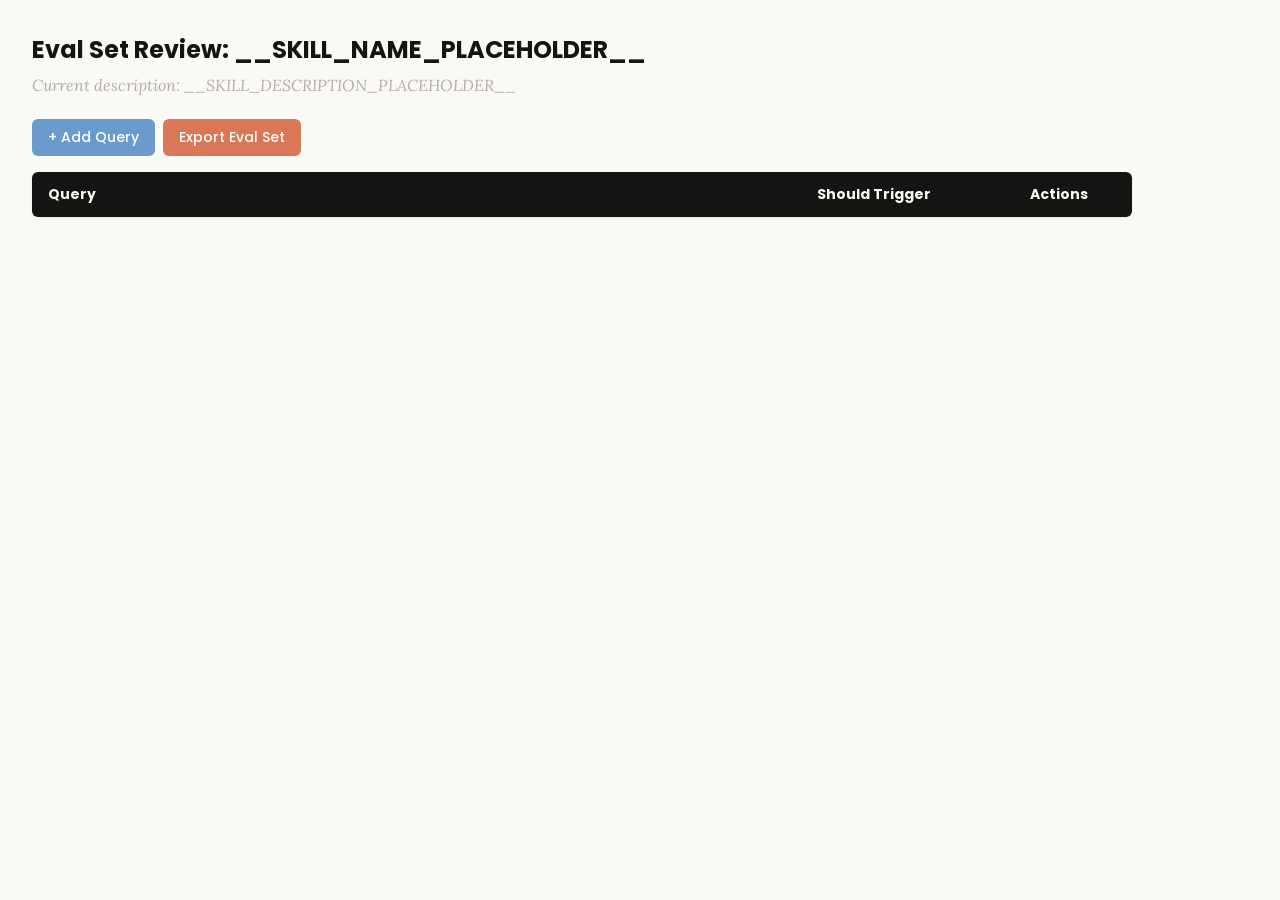
<file: skills/skill-creator/assets/eval_review.html>
<!DOCTYPE html>
<html lang="en">
<head>
  <meta charset="UTF-8">
  <meta name="viewport" content="width=device-width, initial-scale=1.0">
  <title>Eval Set Review - __SKILL_NAME_PLACEHOLDER__</title>
  <link rel="preconnect" href="https://fonts.googleapis.com">
  <link rel="preconnect" href="https://fonts.gstatic.com" crossorigin>
  <link href="https://fonts.googleapis.com/css2?family=Poppins:wght@500;600&family=Lora:wght@400;500&display=swap" rel="stylesheet">
  <style>
    * { box-sizing: border-box; margin: 0; padding: 0; }
    body { font-family: 'Lora', Georgia, serif; background: #faf9f5; padding: 2rem; color: #141413; }
    h1 { font-family: 'Poppins', sans-serif; margin-bottom: 0.5rem; font-size: 1.5rem; }
    .description { color: #b0aea5; margin-bottom: 1.5rem; font-style: italic; max-width: 900px; }
    .controls { margin-bottom: 1rem; display: flex; gap: 0.5rem; }
    .btn { font-family: 'Poppins', sans-serif; padding: 0.5rem 1rem; border: none; border-radius: 6px; cursor: pointer; font-size: 0.875rem; font-weight: 500; }
    .btn-add { background: #6a9bcc; color: white; }
    .btn-add:hover { background: #5889b8; }
    .btn-export { background: #d97757; color: white; }
    .btn-export:hover { background: #c4613f; }
    table { width: 100%; max-width: 1100px; border-collapse: collapse; background: white; border-radius: 6px; overflow: hidden; box-shadow: 0 1px 3px rgba(0,0,0,0.08); }
    th { font-family: 'Poppins', sans-serif; background: #141413; color: #faf9f5; padding: 0.75rem 1rem; text-align: left; font-size: 0.875rem; }
    td { padding: 0.75rem 1rem; border-bottom: 1px solid #e8e6dc; vertical-align: top; }
    tr:nth-child(even) td { background: #faf9f5; }
    tr:hover td { background: #f3f1ea; }
    .section-header td { background: #e8e6dc; font-family: 'Poppins', sans-serif; font-weight: 500; font-size: 0.8rem; color: #141413; text-transform: uppercase; letter-spacing: 0.05em; }
    .query-input { width: 100%; padding: 0.4rem; border: 1px solid #e8e6dc; border-radius: 4px; font-size: 0.875rem; font-family: 'Lora', Georgia, serif; resize: vertical; min-height: 60px; }
    .query-input:focus { outline: none; border-color: #d97757; box-shadow: 0 0 0 2px rgba(217,119,87,0.15); }
    .toggle { position: relative; display: inline-block; width: 44px; height: 24px; }
    .toggle input { opacity: 0; width: 0; height: 0; }
    .toggle .slider { position: absolute; inset: 0; background: #b0aea5; border-radius: 24px; cursor: pointer; transition: 0.2s; }
    .toggle .slider::before { content: ""; position: absolute; width: 18px; height: 18px; left: 3px; bottom: 3px; background: white; border-radius: 50%; transition: 0.2s; }
    .toggle input:checked + .slider { background: #d97757; }
    .toggle input:checked + .slider::before { transform: translateX(20px); }
    .btn-delete { background: #c44; color: white; padding: 0.3rem 0.6rem; border: none; border-radius: 4px; cursor: pointer; font-size: 0.75rem; font-family: 'Poppins', sans-serif; }
    .btn-delete:hover { background: #a33; }
    .summary { margin-top: 1rem; color: #b0aea5; font-size: 0.875rem; }
  </style>
</head>
<body>
  <h1>Eval Set Review: <span id="skill-name">__SKILL_NAME_PLACEHOLDER__</span></h1>
  <p class="description">Current description: <span id="skill-desc">__SKILL_DESCRIPTION_PLACEHOLDER__</span></p>

  <div class="controls">
    <button class="btn btn-add" onclick="addRow()">+ Add Query</button>
    <button class="btn btn-export" onclick="exportEvalSet()">Export Eval Set</button>
  </div>

  <table>
    <thead>
      <tr>
        <th style="width:65%">Query</th>
        <th style="width:18%">Should Trigger</th>
        <th style="width:10%">Actions</th>
      </tr>
    </thead>
    <tbody id="eval-body"></tbody>
  </table>

  <p class="summary" id="summary"></p>

  <script>
    const EVAL_DATA = __EVAL_DATA_PLACEHOLDER__;

    let evalItems = [...EVAL_DATA];

    function render() {
      const tbody = document.getElementById('eval-body');
      tbody.innerHTML = '';

      // Sort: should-trigger first, then should-not-trigger
      const sorted = evalItems
        .map((item, origIdx) => ({ ...item, origIdx }))
        .sort((a, b) => (b.should_trigger ? 1 : 0) - (a.should_trigger ? 1 : 0));

      let lastGroup = null;
      sorted.forEach(item => {
        const group = item.should_trigger ? 'trigger' : 'no-trigger';
        if (group !== lastGroup) {
          const headerRow = document.createElement('tr');
          headerRow.className = 'section-header';
          headerRow.innerHTML = `<td colspan="3">${item.should_trigger ? 'Should Trigger' : 'Should NOT Trigger'}</td>`;
          tbody.appendChild(headerRow);
          lastGroup = group;
        }

        const idx = item.origIdx;
        const tr = document.createElement('tr');
        tr.innerHTML = `
          <td><textarea class="query-input" onchange="updateQuery(${idx}, this.value)">${escapeHtml(item.query)}</textarea></td>
          <td>
            <label class="toggle">
              <input type="checkbox" ${item.should_trigger ? 'checked' : ''} onchange="updateTrigger(${idx}, this.checked)">
              <span class="slider"></span>
            </label>
            <span style="margin-left:8px;font-size:0.8rem;color:#b0aea5">${item.should_trigger ? 'Yes' : 'No'}</span>
          </td>
          <td><button class="btn-delete" onclick="deleteRow(${idx})">Delete</button></td>
        `;
        tbody.appendChild(tr);
      });
      updateSummary();
    }

    function escapeHtml(text) {
      const div = document.createElement('div');
      div.textContent = text;
      return div.innerHTML;
    }

    function updateQuery(idx, value) { evalItems[idx].query = value; updateSummary(); }
    function updateTrigger(idx, value) { evalItems[idx].should_trigger = value; render(); }
    function deleteRow(idx) { evalItems.splice(idx, 1); render(); }

    function addRow() {
      evalItems.push({ query: '', should_trigger: true });
      render();
      const inputs = document.querySelectorAll('.query-input');
      inputs[inputs.length - 1].focus();
    }

    function updateSummary() {
      const trigger = evalItems.filter(i => i.should_trigger).length;
      const noTrigger = evalItems.filter(i => !i.should_trigger).length;
      document.getElementById('summary').textContent =
        `${evalItems.length} queries total: ${trigger} should trigger, ${noTrigger} should not trigger`;
    }

    function exportEvalSet() {
      const valid = evalItems.filter(i => i.query.trim() !== '');
      const data = valid.map(i => ({ query: i.query.trim(), should_trigger: i.should_trigger }));
      const blob = new Blob([JSON.stringify(data, null, 2)], { type: 'application/json' });
      const url = URL.createObjectURL(blob);
      const a = document.createElement('a');
      a.href = url;
      a.download = 'eval_set.json';
      document.body.appendChild(a);
      a.click();
      document.body.removeChild(a);
      URL.revokeObjectURL(url);
    }

    render();
  </script>
</body>
</html>
</file>
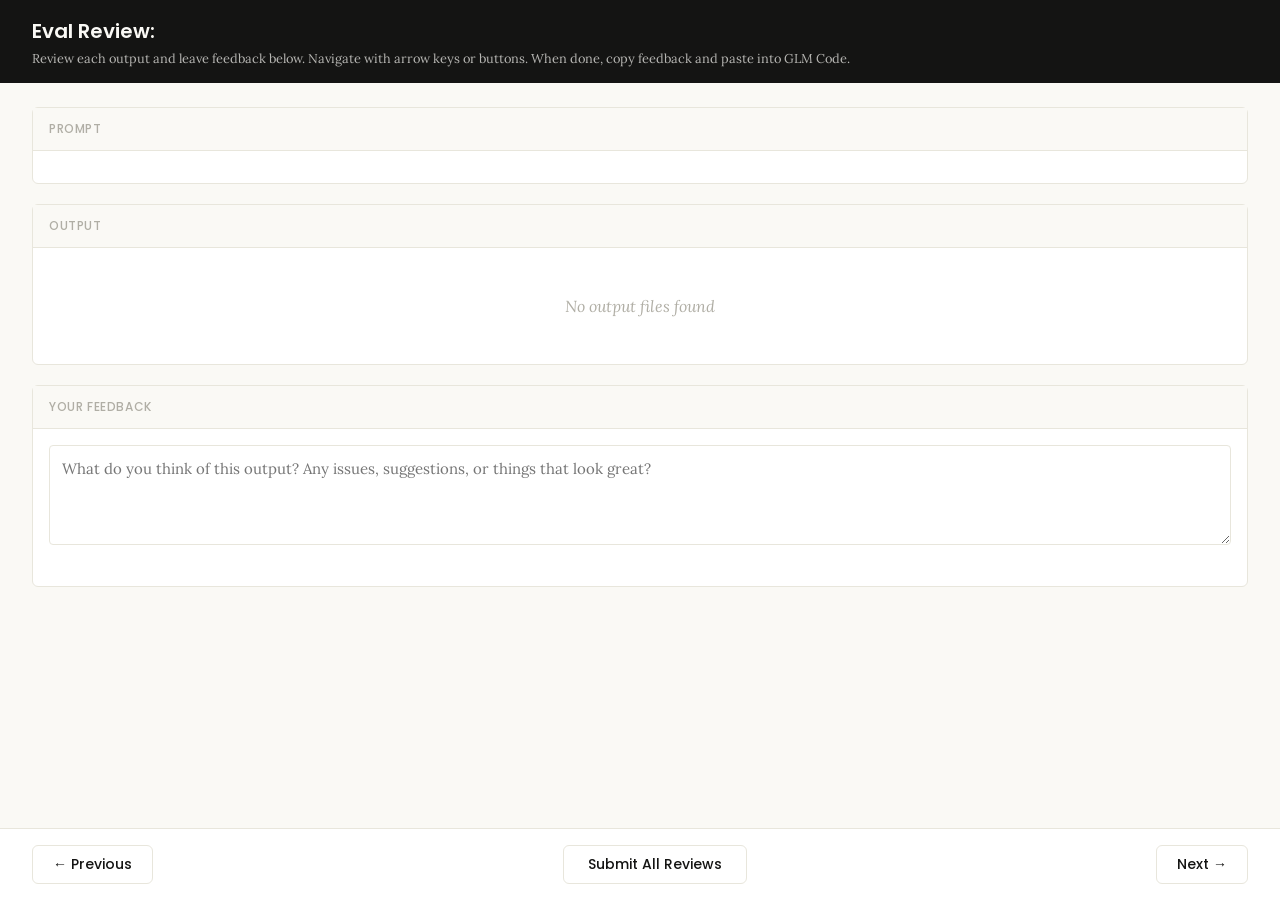
<file: skills/skill-creator/eval-viewer/viewer.html>
<!DOCTYPE html>
<html lang="en">
<head>
  <meta charset="UTF-8">
  <meta name="viewport" content="width=device-width, initial-scale=1.0">
  <title>Eval Review</title>
  <link rel="preconnect" href="https://fonts.googleapis.com">
  <link rel="preconnect" href="https://fonts.gstatic.com" crossorigin>
  <link href="https://fonts.googleapis.com/css2?family=Poppins:wght@500;600&family=Lora:wght@400;500&display=swap" rel="stylesheet">
  <script src="https://cdn.sheetjs.com/xlsx-0.20.3/package/dist/xlsx.full.min.js" integrity="sha384-EnyY0/GSHQGSxSgMwaIPzSESbqoOLSexfnSMN2AP+39Ckmn92stwABZynq1JyzdT" crossorigin="anonymous"></script>
  <style>
    :root {
      --bg: #faf9f5;
      --surface: #ffffff;
      --border: #e8e6dc;
      --text: #141413;
      --text-muted: #b0aea5;
      --accent: #d97757;
      --accent-hover: #c4613f;
      --green: #788c5d;
      --green-bg: #eef2e8;
      --red: #c44;
      --red-bg: #fceaea;
      --header-bg: #141413;
      --header-text: #faf9f5;
      --radius: 6px;
    }

    * { box-sizing: border-box; margin: 0; padding: 0; }

    body {
      font-family: 'Lora', Georgia, serif;
      background: var(--bg);
      color: var(--text);
      height: 100vh;
      display: flex;
      flex-direction: column;
    }

    /* ---- Header ---- */
    .header {
      background: var(--header-bg);
      color: var(--header-text);
      padding: 1rem 2rem;
      display: flex;
      justify-content: space-between;
      align-items: center;
      flex-shrink: 0;
    }
    .header h1 {
      font-family: 'Poppins', sans-serif;
      font-size: 1.25rem;
      font-weight: 600;
    }
    .header .instructions {
      font-size: 0.8rem;
      opacity: 0.7;
      margin-top: 0.25rem;
    }
    .header .progress {
      font-size: 0.875rem;
      opacity: 0.8;
      text-align: right;
    }

    /* ---- Main content ---- */
    .main {
      flex: 1;
      overflow-y: auto;
      padding: 1.5rem 2rem;
      display: flex;
      flex-direction: column;
      gap: 1.25rem;
    }

    /* ---- Sections ---- */
    .section {
      background: var(--surface);
      border: 1px solid var(--border);
      border-radius: var(--radius);
      flex-shrink: 0;
    }
    .section-header {
      font-family: 'Poppins', sans-serif;
      padding: 0.75rem 1rem;
      font-size: 0.75rem;
      font-weight: 500;
      text-transform: uppercase;
      letter-spacing: 0.05em;
      color: var(--text-muted);
      border-bottom: 1px solid var(--border);
      background: var(--bg);
    }
    .section-body {
      padding: 1rem;
    }

    /* ---- Config badge ---- */
    .config-badge {
      display: inline-block;
      padding: 0.2rem 0.625rem;
      border-radius: 9999px;
      font-family: 'Poppins', sans-serif;
      font-size: 0.6875rem;
      font-weight: 600;
      text-transform: uppercase;
      letter-spacing: 0.03em;
      margin-left: 0.75rem;
      vertical-align: middle;
    }
    .config-badge.config-primary {
      background: rgba(33, 150, 243, 0.12);
      color: #1976d2;
    }
    .config-badge.config-baseline {
      background: rgba(255, 193, 7, 0.15);
      color: #f57f17;
    }

    /* ---- Prompt ---- */
    .prompt-text {
      white-space: pre-wrap;
      font-size: 0.9375rem;
      line-height: 1.6;
    }

    /* ---- Outputs ---- */
    .output-file {
      border: 1px solid var(--border);
      border-radius: var(--radius);
      overflow: hidden;
    }
    .output-file + .output-file {
      margin-top: 1rem;
    }
    .output-file-header {
      padding: 0.5rem 0.75rem;
      font-size: 0.8rem;
      font-weight: 600;
      color: var(--text-muted);
      background: var(--bg);
      border-bottom: 1px solid var(--border);
      font-family: 'SF Mono', SFMono-Regular, Consolas, 'Liberation Mono', Menlo, monospace;
      display: flex;
      justify-content: space-between;
      align-items: center;
    }
    .output-file-header .dl-btn {
      font-size: 0.7rem;
      color: var(--accent);
      text-decoration: none;
      cursor: pointer;
      font-family: -apple-system, BlinkMacSystemFont, 'Segoe UI', sans-serif;
      font-weight: 500;
      opacity: 0.8;
    }
    .output-file-header .dl-btn:hover {
      opacity: 1;
      text-decoration: underline;
    }
    .output-file-content {
      padding: 0.75rem;
      overflow-x: auto;
    }
    .output-file-content pre {
      font-size: 0.8125rem;
      line-height: 1.5;
      white-space: pre-wrap;
      word-break: break-word;
      font-family: 'SF Mono', SFMono-Regular, Consolas, 'Liberation Mono', Menlo, monospace;
    }
    .output-file-content img {
      max-width: 100%;
      height: auto;
      border-radius: 4px;
    }
    .output-file-content iframe {
      width: 100%;
      height: 600px;
      border: none;
    }
    .output-file-content table {
      border-collapse: collapse;
      font-size: 0.8125rem;
      width: 100%;
    }
    .output-file-content table td,
    .output-file-content table th {
      border: 1px solid var(--border);
      padding: 0.375rem 0.5rem;
      text-align: left;
    }
    .output-file-content table th {
      background: var(--bg);
      font-weight: 600;
    }
    .output-file-content .download-link {
      display: inline-flex;
      align-items: center;
      gap: 0.5rem;
      padding: 0.5rem 1rem;
      background: var(--bg);
      border: 1px solid var(--border);
      border-radius: 4px;
      color: var(--accent);
      text-decoration: none;
      font-size: 0.875rem;
      cursor: pointer;
    }
    .output-file-content .download-link:hover {
      background: var(--border);
    }
    .empty-state {
      color: var(--text-muted);
      font-style: italic;
      padding: 2rem;
      text-align: center;
    }

    /* ---- Feedback ---- */
    .prev-feedback {
      background: var(--bg);
      border: 1px solid var(--border);
      border-radius: 4px;
      padding: 0.625rem 0.75rem;
      margin-top: 0.75rem;
      font-size: 0.8125rem;
      color: var(--text-muted);
      line-height: 1.5;
    }
    .prev-feedback-label {
      font-size: 0.7rem;
      font-weight: 600;
      text-transform: uppercase;
      letter-spacing: 0.04em;
      margin-bottom: 0.25rem;
      color: var(--text-muted);
    }
    .feedback-textarea {
      width: 100%;
      min-height: 100px;
      padding: 0.75rem;
      border: 1px solid var(--border);
      border-radius: 4px;
      font-family: inherit;
      font-size: 0.9375rem;
      line-height: 1.5;
      resize: vertical;
      color: var(--text);
    }
    .feedback-textarea:focus {
      outline: none;
      border-color: var(--accent);
      box-shadow: 0 0 0 3px rgba(37, 99, 235, 0.1);
    }
    .feedback-status {
      font-size: 0.75rem;
      color: var(--text-muted);
      margin-top: 0.5rem;
      min-height: 1.1em;
    }

    /* ---- Grades (collapsible) ---- */
    .grades-toggle {
      display: flex;
      align-items: center;
      cursor: pointer;
      user-select: none;
    }
    .grades-toggle:hover {
      color: var(--accent);
    }
    .grades-toggle .arrow {
      margin-right: 0.5rem;
      transition: transform 0.15s;
      font-size: 0.75rem;
    }
    .grades-toggle .arrow.open {
      transform: rotate(90deg);
    }
    .grades-content {
      display: none;
      margin-top: 0.75rem;
    }
    .grades-content.open {
      display: block;
    }
    .grades-summary {
      font-size: 0.875rem;
      margin-bottom: 0.75rem;
      display: flex;
      align-items: center;
      gap: 0.5rem;
    }
    .grade-badge {
      display: inline-block;
      padding: 0.125rem 0.5rem;
      border-radius: 9999px;
      font-size: 0.75rem;
      font-weight: 600;
    }
    .grade-pass { background: var(--green-bg); color: var(--green); }
    .grade-fail { background: var(--red-bg); color: var(--red); }
    .assertion-list {
      list-style: none;
    }
    .assertion-item {
      padding: 0.625rem 0;
      border-bottom: 1px solid var(--border);
      font-size: 0.8125rem;
    }
    .assertion-item:last-child { border-bottom: none; }
    .assertion-status {
      font-weight: 600;
      margin-right: 0.5rem;
    }
    .assertion-status.pass { color: var(--green); }
    .assertion-status.fail { color: var(--red); }
    .assertion-evidence {
      color: var(--text-muted);
      font-size: 0.75rem;
      margin-top: 0.25rem;
      padding-left: 1.5rem;
    }

    /* ---- View tabs ---- */
    .view-tabs {
      display: flex;
      gap: 0;
      padding: 0 2rem;
      background: var(--bg);
      border-bottom: 1px solid var(--border);
      flex-shrink: 0;
    }
    .view-tab {
      font-family: 'Poppins', sans-serif;
      padding: 0.625rem 1.25rem;
      font-size: 0.8125rem;
      font-weight: 500;
      cursor: pointer;
      border: none;
      background: none;
      color: var(--text-muted);
      border-bottom: 2px solid transparent;
      transition: all 0.15s;
    }
    .view-tab:hover { color: var(--text); }
    .view-tab.active {
      color: var(--accent);
      border-bottom-color: var(--accent);
    }
    .view-panel { display: none; }
    .view-panel.active { display: flex; flex-direction: column; flex: 1; overflow: hidden; }

    /* ---- Benchmark view ---- */
    .benchmark-view {
      padding: 1.5rem 2rem;
      overflow-y: auto;
      flex: 1;
    }
    .benchmark-table {
      border-collapse: collapse;
      background: var(--surface);
      border: 1px solid var(--border);
      border-radius: var(--radius);
      font-size: 0.8125rem;
      width: 100%;
      margin-bottom: 1.5rem;
    }
    .benchmark-table th, .benchmark-table td {
      padding: 0.625rem 0.75rem;
      text-align: left;
      border: 1px solid var(--border);
    }
    .benchmark-table th {
      font-family: 'Poppins', sans-serif;
      background: var(--header-bg);
      color: var(--header-text);
      font-weight: 500;
      font-size: 0.75rem;
      text-transform: uppercase;
      letter-spacing: 0.04em;
    }
    .benchmark-table tr:hover { background: var(--bg); }
    .benchmark-table tr.benchmark-row-with { background: rgba(33, 150, 243, 0.06); }
    .benchmark-table tr.benchmark-row-without { background: rgba(255, 193, 7, 0.06); }
    .benchmark-table tr.benchmark-row-with:hover { background: rgba(33, 150, 243, 0.12); }
    .benchmark-table tr.benchmark-row-without:hover { background: rgba(255, 193, 7, 0.12); }
    .benchmark-table tr.benchmark-row-avg { font-weight: 600; border-top: 2px solid var(--border); }
    .benchmark-table tr.benchmark-row-avg.benchmark-row-with { background: rgba(33, 150, 243, 0.12); }
    .benchmark-table tr.benchmark-row-avg.benchmark-row-without { background: rgba(255, 193, 7, 0.12); }
    .benchmark-delta-positive { color: var(--green); font-weight: 600; }
    .benchmark-delta-negative { color: var(--red); font-weight: 600; }
    .benchmark-notes {
      background: var(--surface);
      border: 1px solid var(--border);
      border-radius: var(--radius);
      padding: 1rem;
    }
    .benchmark-notes h3 {
      font-family: 'Poppins', sans-serif;
      font-size: 0.875rem;
      margin-bottom: 0.75rem;
    }
    .benchmark-notes ul {
      list-style: disc;
      padding-left: 1.25rem;
    }
    .benchmark-notes li {
      font-size: 0.8125rem;
      line-height: 1.6;
      margin-bottom: 0.375rem;
    }
    .benchmark-empty {
      color: var(--text-muted);
      font-style: italic;
      text-align: center;
      padding: 3rem;
    }

    /* ---- Navigation ---- */
    .nav {
      display: flex;
      justify-content: space-between;
      align-items: center;
      padding: 1rem 2rem;
      border-top: 1px solid var(--border);
      background: var(--surface);
      flex-shrink: 0;
    }
    .nav-btn {
      font-family: 'Poppins', sans-serif;
      padding: 0.5rem 1.25rem;
      border: 1px solid var(--border);
      border-radius: var(--radius);
      background: var(--surface);
      cursor: pointer;
      font-size: 0.875rem;
      font-weight: 500;
      color: var(--text);
      transition: all 0.15s;
    }
    .nav-btn:hover:not(:disabled) {
      background: var(--bg);
      border-color: var(--text-muted);
    }
    .nav-btn:disabled {
      opacity: 0.4;
      cursor: not-allowed;
    }
    .done-btn {
      font-family: 'Poppins', sans-serif;
      padding: 0.5rem 1.5rem;
      border: 1px solid var(--border);
      border-radius: var(--radius);
      background: var(--surface);
      color: var(--text);
      cursor: pointer;
      font-size: 0.875rem;
      font-weight: 500;
      transition: all 0.15s;
    }
    .done-btn:hover {
      background: var(--bg);
      border-color: var(--text-muted);
    }
    .done-btn.ready {
      border: none;
      background: var(--accent);
      color: white;
      font-weight: 600;
    }
    .done-btn.ready:hover {
      background: var(--accent-hover);
    }
    /* ---- Done overlay ---- */
    .done-overlay {
      display: none;
      position: fixed;
      inset: 0;
      background: rgba(0, 0, 0, 0.5);
      z-index: 100;
      justify-content: center;
      align-items: center;
    }
    .done-overlay.visible {
      display: flex;
    }
    .done-card {
      background: var(--surface);
      border-radius: 12px;
      padding: 2rem 3rem;
      text-align: center;
      box-shadow: 0 20px 60px rgba(0, 0, 0, 0.3);
      max-width: 500px;
    }
    .done-card h2 {
      font-size: 1.5rem;
      margin-bottom: 0.5rem;
    }
    .done-card p {
      color: var(--text-muted);
      margin-bottom: 1.5rem;
      line-height: 1.5;
    }
    .done-card .btn-row {
      display: flex;
      gap: 0.5rem;
      justify-content: center;
    }
    .done-card button {
      padding: 0.5rem 1.25rem;
      border: 1px solid var(--border);
      border-radius: var(--radius);
      background: var(--surface);
      cursor: pointer;
      font-size: 0.875rem;
    }
    .done-card button:hover {
      background: var(--bg);
    }
    /* ---- Toast ---- */
    .toast {
      position: fixed;
      bottom: 5rem;
      left: 50%;
      transform: translateX(-50%);
      background: var(--header-bg);
      color: var(--header-text);
      padding: 0.625rem 1.25rem;
      border-radius: var(--radius);
      font-size: 0.875rem;
      opacity: 0;
      transition: opacity 0.3s;
      pointer-events: none;
      z-index: 200;
    }
    .toast.visible {
      opacity: 1;
    }
  </style>
</head>
<body>
  <div id="app" style="height:100vh; display:flex; flex-direction:column;">
    <div class="header">
      <div>
        <h1>Eval Review: <span id="skill-name"></span></h1>
        <div class="instructions">Review each output and leave feedback below. Navigate with arrow keys or buttons. When done, copy feedback and paste into GLM Code.</div>
      </div>
      <div class="progress" id="progress"></div>
    </div>

    <!-- View tabs (only shown when benchmark data exists) -->
    <div class="view-tabs" id="view-tabs" style="display:none;">
      <button class="view-tab active" onclick="switchView('outputs')">Outputs</button>
      <button class="view-tab" onclick="switchView('benchmark')">Benchmark</button>
    </div>

    <!-- Outputs panel (qualitative review) -->
    <div class="view-panel active" id="panel-outputs">
    <div class="main">
      <!-- Prompt -->
      <div class="section">
        <div class="section-header">Prompt <span class="config-badge" id="config-badge" style="display:none;"></span></div>
        <div class="section-body">
          <div class="prompt-text" id="prompt-text"></div>
        </div>
      </div>

      <!-- Outputs -->
      <div class="section">
        <div class="section-header">Output</div>
        <div class="section-body" id="outputs-body">
          <div class="empty-state">No output files found</div>
        </div>
      </div>

      <!-- Previous Output (collapsible) -->
      <div class="section" id="prev-outputs-section" style="display:none;">
        <div class="section-header">
          <div class="grades-toggle" onclick="togglePrevOutputs()">
            <span class="arrow" id="prev-outputs-arrow">&#9654;</span>
            Previous Output
          </div>
        </div>
        <div class="grades-content" id="prev-outputs-content"></div>
      </div>

      <!-- Grades (collapsible) -->
      <div class="section" id="grades-section" style="display:none;">
        <div class="section-header">
          <div class="grades-toggle" onclick="toggleGrades()">
            <span class="arrow" id="grades-arrow">&#9654;</span>
            Formal Grades
          </div>
        </div>
        <div class="grades-content" id="grades-content"></div>
      </div>

      <!-- Feedback -->
      <div class="section">
        <div class="section-header">Your Feedback</div>
        <div class="section-body">
          <textarea
            class="feedback-textarea"
            id="feedback"
            placeholder="What do you think of this output? Any issues, suggestions, or things that look great?"
          ></textarea>
          <div class="feedback-status" id="feedback-status"></div>
          <div class="prev-feedback" id="prev-feedback" style="display:none;">
            <div class="prev-feedback-label">Previous feedback</div>
            <div id="prev-feedback-text"></div>
          </div>
        </div>
      </div>
    </div>

    <div class="nav" id="outputs-nav">
      <button class="nav-btn" id="prev-btn" onclick="navigate(-1)">&#8592; Previous</button>
      <button class="done-btn" id="done-btn" onclick="showDoneDialog()">Submit All Reviews</button>
      <button class="nav-btn" id="next-btn" onclick="navigate(1)">Next &#8594;</button>
    </div>
    </div><!-- end panel-outputs -->

    <!-- Benchmark panel (quantitative stats) -->
    <div class="view-panel" id="panel-benchmark">
      <div class="benchmark-view" id="benchmark-content">
        <div class="benchmark-empty">No benchmark data available. Run a benchmark to see quantitative results here.</div>
      </div>
    </div>
  </div>

  <!-- Done overlay -->
  <div class="done-overlay" id="done-overlay">
    <div class="done-card">
      <h2>Review Complete</h2>
      <p>Your feedback has been saved. Go back to your GLM Code session and tell GLM you're done reviewing.</p>
      <div class="btn-row">
        <button onclick="closeDoneDialog()">OK</button>
      </div>
    </div>
  </div>

  <!-- Toast -->
  <div class="toast" id="toast"></div>

  <script>
    // ---- Embedded data (injected by generate_review.py) ----
    /*__EMBEDDED_DATA__*/

    // ---- State ----
    let feedbackMap = {};  // run_id -> feedback text
    let currentIndex = 0;
    let visitedRuns = new Set();

    // ---- Init ----
    async function init() {
      // Load saved feedback from server — but only if this isn't a fresh
      // iteration (indicated by previous_feedback being present). When
      // previous feedback exists, the feedback.json on disk is stale from
      // the prior iteration and should not pre-fill the textareas.
      const hasPrevious = Object.keys(EMBEDDED_DATA.previous_feedback || {}).length > 0
        || Object.keys(EMBEDDED_DATA.previous_outputs || {}).length > 0;
      if (!hasPrevious) {
        try {
          const resp = await fetch("/api/feedback");
          const data = await resp.json();
          if (data.reviews) {
            for (const r of data.reviews) feedbackMap[r.run_id] = r.feedback;
          }
        } catch { /* first run, no feedback yet */ }
      }

      document.getElementById("skill-name").textContent = EMBEDDED_DATA.skill_name;
      showRun(0);

      // Wire up feedback auto-save
      const textarea = document.getElementById("feedback");
      let saveTimeout = null;
      textarea.addEventListener("input", () => {
        clearTimeout(saveTimeout);
        document.getElementById("feedback-status").textContent = "";
        saveTimeout = setTimeout(() => saveCurrentFeedback(), 800);
      });
    }

    // ---- Navigation ----
    function navigate(delta) {
      const newIndex = currentIndex + delta;
      if (newIndex >= 0 && newIndex < EMBEDDED_DATA.runs.length) {
        saveCurrentFeedback();
        showRun(newIndex);
      }
    }

    function updateNavButtons() {
      document.getElementById("prev-btn").disabled = currentIndex === 0;
      document.getElementById("next-btn").disabled =
        currentIndex === EMBEDDED_DATA.runs.length - 1;
    }

    // ---- Show a run ----
    function showRun(index) {
      currentIndex = index;
      const run = EMBEDDED_DATA.runs[index];

      // Progress
      document.getElementById("progress").textContent =
        `${index + 1} of ${EMBEDDED_DATA.runs.length}`;

      // Prompt
      document.getElementById("prompt-text").textContent = run.prompt;

      // Config badge
      const badge = document.getElementById("config-badge");
      const configMatch = run.id.match(/(with_skill|without_skill|new_skill|old_skill)/);
      if (configMatch) {
        const config = configMatch[1];
        const isBaseline = config === "without_skill" || config === "old_skill";
        badge.textContent = config.replace(/_/g, " ");
        badge.className = "config-badge " + (isBaseline ? "config-baseline" : "config-primary");
        badge.style.display = "inline-block";
      } else {
        badge.style.display = "none";
      }

      // Outputs
      renderOutputs(run);

      // Previous outputs
      renderPrevOutputs(run);

      // Grades
      renderGrades(run);

      // Previous feedback
      const prevFb = (EMBEDDED_DATA.previous_feedback || {})[run.id];
      const prevEl = document.getElementById("prev-feedback");
      if (prevFb) {
        document.getElementById("prev-feedback-text").textContent = prevFb;
        prevEl.style.display = "block";
      } else {
        prevEl.style.display = "none";
      }

      // Feedback
      document.getElementById("feedback").value = feedbackMap[run.id] || "";
      document.getElementById("feedback-status").textContent = "";

      updateNavButtons();

      // Track visited runs and promote done button when all visited
      visitedRuns.add(index);
      const doneBtn = document.getElementById("done-btn");
      if (visitedRuns.size >= EMBEDDED_DATA.runs.length) {
        doneBtn.classList.add("ready");
      }

      // Scroll main content to top
      document.querySelector(".main").scrollTop = 0;
    }

    // ---- Render outputs ----
    function renderOutputs(run) {
      const container = document.getElementById("outputs-body");
      container.innerHTML = "";

      const outputs = run.outputs || [];
      if (outputs.length === 0) {
        container.innerHTML = '<div class="empty-state">No output files</div>';
        return;
      }

      for (const file of outputs) {
        const fileDiv = document.createElement("div");
        fileDiv.className = "output-file";

        // Always show file header with download link
        const header = document.createElement("div");
        header.className = "output-file-header";
        const nameSpan = document.createElement("span");
        nameSpan.textContent = file.name;
        header.appendChild(nameSpan);
        const dlBtn = document.createElement("a");
        dlBtn.className = "dl-btn";
        dlBtn.textContent = "Download";
        dlBtn.download = file.name;
        dlBtn.href = getDownloadUri(file);
        header.appendChild(dlBtn);
        fileDiv.appendChild(header);

        const content = document.createElement("div");
        content.className = "output-file-content";

        if (file.type === "text") {
          const pre = document.createElement("pre");
          pre.textContent = file.content;
          content.appendChild(pre);
        } else if (file.type === "image") {
          const img = document.createElement("img");
          img.src = file.data_uri;
          img.alt = file.name;
          content.appendChild(img);
        } else if (file.type === "pdf") {
          const iframe = document.createElement("iframe");
          iframe.src = file.data_uri;
          content.appendChild(iframe);
        } else if (file.type === "xlsx") {
          renderXlsx(content, file.data_b64);
        } else if (file.type === "binary") {
          const a = document.createElement("a");
          a.className = "download-link";
          a.href = file.data_uri;
          a.download = file.name;
          a.textContent = "Download " + file.name;
          content.appendChild(a);
        } else if (file.type === "error") {
          const pre = document.createElement("pre");
          pre.textContent = file.content;
          pre.style.color = "var(--red)";
          content.appendChild(pre);
        }

        fileDiv.appendChild(content);
        container.appendChild(fileDiv);
      }
    }

    // ---- XLSX rendering via SheetJS ----
    function renderXlsx(container, b64Data) {
      try {
        const raw = Uint8Array.from(atob(b64Data), c => c.charCodeAt(0));
        const wb = XLSX.read(raw, { type: "array" });

        for (let i = 0; i < wb.SheetNames.length; i++) {
          const sheetName = wb.SheetNames[i];
          const ws = wb.Sheets[sheetName];

          if (wb.SheetNames.length > 1) {
            const sheetLabel = document.createElement("div");
            sheetLabel.style.cssText =
              "font-weight:600; font-size:0.8rem; color:#b0aea5; margin-top:0.5rem; margin-bottom:0.25rem;";
            sheetLabel.textContent = "Sheet: " + sheetName;
            container.appendChild(sheetLabel);
          }

          const htmlStr = XLSX.utils.sheet_to_html(ws, { editable: false });
          const wrapper = document.createElement("div");
          wrapper.innerHTML = htmlStr;
          container.appendChild(wrapper);
        }
      } catch (err) {
        container.textContent = "Error rendering spreadsheet: " + err.message;
      }
    }

    // ---- Grades ----
    function renderGrades(run) {
      const section = document.getElementById("grades-section");
      const content = document.getElementById("grades-content");

      if (!run.grading) {
        section.style.display = "none";
        return;
      }

      const grading = run.grading;
      section.style.display = "block";
      // Reset to collapsed
      content.classList.remove("open");
      document.getElementById("grades-arrow").classList.remove("open");

      const summary = grading.summary || {};
      const expectations = grading.expectations || [];

      let html = '<div style="padding: 1rem;">';

      // Summary line
      const passRate = summary.pass_rate != null
        ? Math.round(summary.pass_rate * 100) + "%"
        : "?";
      const badgeClass = summary.pass_rate >= 0.8 ? "grade-pass" : summary.pass_rate >= 0.5 ? "" : "grade-fail";
      html += '<div class="grades-summary">';
      html += '<span class="grade-badge ' + badgeClass + '">' + passRate + '</span>';
      html += '<span>' + (summary.passed || 0) + ' passed, ' + (summary.failed || 0) + ' failed of ' + (summary.total || 0) + '</span>';
      html += '</div>';

      // Assertions list
      html += '<ul class="assertion-list">';
      for (const exp of expectations) {
        const statusClass = exp.passed ? "pass" : "fail";
        const statusIcon = exp.passed ? "\u2713" : "\u2717";
        html += '<li class="assertion-item">';
        html += '<span class="assertion-status ' + statusClass + '">' + statusIcon + '</span>';
        html += '<span>' + escapeHtml(exp.text) + '</span>';
        if (exp.evidence) {
          html += '<div class="assertion-evidence">' + escapeHtml(exp.evidence) + '</div>';
        }
        html += '</li>';
      }
      html += '</ul>';

      html += '</div>';
      content.innerHTML = html;
    }

    function toggleGrades() {
      const content = document.getElementById("grades-content");
      const arrow = document.getElementById("grades-arrow");
      content.classList.toggle("open");
      arrow.classList.toggle("open");
    }

    // ---- Previous outputs (collapsible) ----
    function renderPrevOutputs(run) {
      const section = document.getElementById("prev-outputs-section");
      const content = document.getElementById("prev-outputs-content");
      const prevOutputs = (EMBEDDED_DATA.previous_outputs || {})[run.id];

      if (!prevOutputs || prevOutputs.length === 0) {
        section.style.display = "none";
        return;
      }

      section.style.display = "block";
      // Reset to collapsed
      content.classList.remove("open");
      document.getElementById("prev-outputs-arrow").classList.remove("open");

      // Render the files into the content area
      content.innerHTML = "";
      const wrapper = document.createElement("div");
      wrapper.style.padding = "1rem";

      for (const file of prevOutputs) {
        const fileDiv = document.createElement("div");
        fileDiv.className = "output-file";

        const header = document.createElement("div");
        header.className = "output-file-header";
        const nameSpan = document.createElement("span");
        nameSpan.textContent = file.name;
        header.appendChild(nameSpan);
        const dlBtn = document.createElement("a");
        dlBtn.className = "dl-btn";
        dlBtn.textContent = "Download";
        dlBtn.download = file.name;
        dlBtn.href = getDownloadUri(file);
        header.appendChild(dlBtn);
        fileDiv.appendChild(header);

        const fc = document.createElement("div");
        fc.className = "output-file-content";

        if (file.type === "text") {
          const pre = document.createElement("pre");
          pre.textContent = file.content;
          fc.appendChild(pre);
        } else if (file.type === "image") {
          const img = document.createElement("img");
          img.src = file.data_uri;
          img.alt = file.name;
          fc.appendChild(img);
        } else if (file.type === "pdf") {
          const iframe = document.createElement("iframe");
          iframe.src = file.data_uri;
          fc.appendChild(iframe);
        } else if (file.type === "xlsx") {
          renderXlsx(fc, file.data_b64);
        } else if (file.type === "binary") {
          const a = document.createElement("a");
          a.className = "download-link";
          a.href = file.data_uri;
          a.download = file.name;
          a.textContent = "Download " + file.name;
          fc.appendChild(a);
        }

        fileDiv.appendChild(fc);
        wrapper.appendChild(fileDiv);
      }

      content.appendChild(wrapper);
    }

    function togglePrevOutputs() {
      const content = document.getElementById("prev-outputs-content");
      const arrow = document.getElementById("prev-outputs-arrow");
      content.classList.toggle("open");
      arrow.classList.toggle("open");
    }

    // ---- Feedback (saved to server -> feedback.json) ----
    function saveCurrentFeedback() {
      const run = EMBEDDED_DATA.runs[currentIndex];
      const text = document.getElementById("feedback").value;

      if (text.trim() === "") {
        delete feedbackMap[run.id];
      } else {
        feedbackMap[run.id] = text;
      }

      // Build reviews array from map
      const reviews = [];
      for (const [run_id, feedback] of Object.entries(feedbackMap)) {
        if (feedback.trim()) {
          reviews.push({ run_id, feedback, timestamp: new Date().toISOString() });
        }
      }

      fetch("/api/feedback", {
        method: "POST",
        headers: { "Content-Type": "application/json" },
        body: JSON.stringify({ reviews, status: "in_progress" }),
      }).then(() => {
        document.getElementById("feedback-status").textContent = "Saved";
      }).catch(() => {
        // Static mode or server unavailable — no-op on auto-save,
        // feedback will be downloaded on final submit
        document.getElementById("feedback-status").textContent = "Will download on submit";
      });
    }

    // ---- Done ----
    function showDoneDialog() {
      // Save current textarea to feedbackMap (but don't POST yet)
      const run = EMBEDDED_DATA.runs[currentIndex];
      const text = document.getElementById("feedback").value;
      if (text.trim() === "") {
        delete feedbackMap[run.id];
      } else {
        feedbackMap[run.id] = text;
      }

      // POST once with status: complete — include ALL runs so the model
      // can distinguish "no feedback" (looks good) from "not reviewed"
      const reviews = [];
      const ts = new Date().toISOString();
      for (const r of EMBEDDED_DATA.runs) {
        reviews.push({ run_id: r.id, feedback: feedbackMap[r.id] || "", timestamp: ts });
      }
      const payload = JSON.stringify({ reviews, status: "complete" }, null, 2);
      fetch("/api/feedback", {
        method: "POST",
        headers: { "Content-Type": "application/json" },
        body: payload,
      }).then(() => {
        document.getElementById("done-overlay").classList.add("visible");
      }).catch(() => {
        // Server not available (static mode) — download as file
        const blob = new Blob([payload], { type: "application/json" });
        const url = URL.createObjectURL(blob);
        const a = document.createElement("a");
        a.href = url;
        a.download = "feedback.json";
        a.click();
        URL.revokeObjectURL(url);
        document.getElementById("done-overlay").classList.add("visible");
      });
    }

    function closeDoneDialog() {
      // Reset status back to in_progress
      saveCurrentFeedback();
      document.getElementById("done-overlay").classList.remove("visible");
    }

    // ---- Toast ----
    function showToast(message) {
      const toast = document.getElementById("toast");
      toast.textContent = message;
      toast.classList.add("visible");
      setTimeout(() => toast.classList.remove("visible"), 2000);
    }

    // ---- Keyboard nav ----
    document.addEventListener("keydown", (e) => {
      // Don't capture when typing in textarea
      if (e.target.tagName === "TEXTAREA") return;

      if (e.key === "ArrowLeft" || e.key === "ArrowUp") {
        e.preventDefault();
        navigate(-1);
      } else if (e.key === "ArrowRight" || e.key === "ArrowDown") {
        e.preventDefault();
        navigate(1);
      }
    });

    // ---- Util ----
    function getDownloadUri(file) {
      if (file.data_uri) return file.data_uri;
      if (file.data_b64) return "data:application/octet-stream;base64," + file.data_b64;
      if (file.type === "text") return "data:text/plain;charset=utf-8," + encodeURIComponent(file.content);
      return "#";
    }

    function escapeHtml(text) {
      const div = document.createElement("div");
      div.textContent = text;
      return div.innerHTML;
    }

    // ---- View switching ----
    function switchView(view) {
      document.querySelectorAll(".view-tab").forEach(t => t.classList.remove("active"));
      document.querySelectorAll(".view-panel").forEach(p => p.classList.remove("active"));
      document.querySelector(`[onclick="switchView('${view}')"]`).classList.add("active");
      document.getElementById("panel-" + view).classList.add("active");
    }

    // ---- Benchmark rendering ----
    function renderBenchmark() {
      const data = EMBEDDED_DATA.benchmark;
      if (!data) return;

      // Show the tabs
      document.getElementById("view-tabs").style.display = "flex";

      const container = document.getElementById("benchmark-content");
      const summary = data.run_summary || {};
      const metadata = data.metadata || {};
      const notes = data.notes || [];

      let html = "";

      // Header
      html += "<h2 style='font-family: Poppins, sans-serif; margin-bottom: 0.5rem;'>Benchmark Results</h2>";
      html += "<p style='color: var(--text-muted); font-size: 0.875rem; margin-bottom: 1.25rem;'>";
      if (metadata.skill_name) html += "<strong>" + escapeHtml(metadata.skill_name) + "</strong> &mdash; ";
      if (metadata.timestamp) html += metadata.timestamp + " &mdash; ";
      if (metadata.evals_run) html += "Evals: " + metadata.evals_run.join(", ") + " &mdash; ";
      html += (metadata.runs_per_configuration || "?") + " runs per configuration";
      html += "</p>";

      // Summary table
      html += '<table class="benchmark-table">';

      function fmtStat(stat, pct) {
        if (!stat) return "—";
        const suffix = pct ? "%" : "";
        const m = pct ? (stat.mean * 100).toFixed(0) : stat.mean.toFixed(1);
        const s = pct ? (stat.stddev * 100).toFixed(0) : stat.stddev.toFixed(1);
        return m + suffix + " ± " + s + suffix;
      }

      function deltaClass(val) {
        if (!val) return "";
        const n = parseFloat(val);
        if (n > 0) return "benchmark-delta-positive";
        if (n < 0) return "benchmark-delta-negative";
        return "";
      }

      // Discover config names dynamically (everything except "delta")
      const configs = Object.keys(summary).filter(k => k !== "delta");
      const configA = configs[0] || "config_a";
      const configB = configs[1] || "config_b";
      const labelA = configA.replace(/_/g, " ").replace(/\b\w/g, c => c.toUpperCase());
      const labelB = configB.replace(/_/g, " ").replace(/\b\w/g, c => c.toUpperCase());
      const a = summary[configA] || {};
      const b = summary[configB] || {};
      const delta = summary.delta || {};

      html += "<thead><tr><th>Metric</th><th>" + escapeHtml(labelA) + "</th><th>" + escapeHtml(labelB) + "</th><th>Delta</th></tr></thead>";
      html += "<tbody>";

      html += "<tr><td><strong>Pass Rate</strong></td>";
      html += "<td>" + fmtStat(a.pass_rate, true) + "</td>";
      html += "<td>" + fmtStat(b.pass_rate, true) + "</td>";
      html += '<td class="' + deltaClass(delta.pass_rate) + '">' + (delta.pass_rate || "—") + "</td></tr>";

      // Time (only show row if data exists)
      if (a.time_seconds || b.time_seconds) {
        html += "<tr><td><strong>Time (s)</strong></td>";
        html += "<td>" + fmtStat(a.time_seconds, false) + "</td>";
        html += "<td>" + fmtStat(b.time_seconds, false) + "</td>";
        html += '<td class="' + deltaClass(delta.time_seconds) + '">' + (delta.time_seconds ? delta.time_seconds + "s" : "—") + "</td></tr>";
      }

      // Tokens (only show row if data exists)
      if (a.tokens || b.tokens) {
        html += "<tr><td><strong>Tokens</strong></td>";
        html += "<td>" + fmtStat(a.tokens, false) + "</td>";
        html += "<td>" + fmtStat(b.tokens, false) + "</td>";
        html += '<td class="' + deltaClass(delta.tokens) + '">' + (delta.tokens || "—") + "</td></tr>";
      }

      html += "</tbody></table>";

      // Per-eval breakdown (if runs data available)
      const runs = data.runs || [];
      if (runs.length > 0) {
        const evalIds = [...new Set(runs.map(r => r.eval_id))].sort((a, b) => a - b);

        html += "<h3 style='font-family: Poppins, sans-serif; margin-bottom: 0.75rem;'>Per-Eval Breakdown</h3>";

        const hasTime = runs.some(r => r.result && r.result.time_seconds != null);
        const hasErrors = runs.some(r => r.result && r.result.errors > 0);

        for (const evalId of evalIds) {
          const evalRuns = runs.filter(r => r.eval_id === evalId);
          const evalName = evalRuns[0] && evalRuns[0].eval_name ? evalRuns[0].eval_name : "Eval " + evalId;

          html += "<h4 style='font-family: Poppins, sans-serif; margin: 1rem 0 0.5rem; color: var(--text);'>" + escapeHtml(evalName) + "</h4>";
          html += '<table class="benchmark-table">';
          html += "<thead><tr><th>Config</th><th>Run</th><th>Pass Rate</th>";
          if (hasTime) html += "<th>Time (s)</th>";
          if (hasErrors) html += "<th>Crashes During Execution</th>";
          html += "</tr></thead>";
          html += "<tbody>";

          // Group by config and render with average rows
          const configGroups = [...new Set(evalRuns.map(r => r.configuration))];
          for (let ci = 0; ci < configGroups.length; ci++) {
            const config = configGroups[ci];
            const configRuns = evalRuns.filter(r => r.configuration === config);
            if (configRuns.length === 0) continue;

            const rowClass = ci === 0 ? "benchmark-row-with" : "benchmark-row-without";
            const configLabel = config.replace(/_/g, " ").replace(/\b\w/g, c => c.toUpperCase());

            for (const run of configRuns) {
              const r = run.result || {};
              const prClass = r.pass_rate >= 0.8 ? "benchmark-delta-positive" : r.pass_rate < 0.5 ? "benchmark-delta-negative" : "";
              html += '<tr class="' + rowClass + '">';
              html += "<td>" + configLabel + "</td>";
              html += "<td>" + run.run_number + "</td>";
              html += '<td class="' + prClass + '">' + ((r.pass_rate || 0) * 100).toFixed(0) + "% (" + (r.passed || 0) + "/" + (r.total || 0) + ")</td>";
              if (hasTime) html += "<td>" + (r.time_seconds != null ? r.time_seconds.toFixed(1) : "—") + "</td>";
              if (hasErrors) html += "<td>" + (r.errors || 0) + "</td>";
              html += "</tr>";
            }

            // Average row
            const rates = configRuns.map(r => (r.result || {}).pass_rate || 0);
            const avgRate = rates.reduce((a, b) => a + b, 0) / rates.length;
            const avgPrClass = avgRate >= 0.8 ? "benchmark-delta-positive" : avgRate < 0.5 ? "benchmark-delta-negative" : "";
            html += '<tr class="benchmark-row-avg ' + rowClass + '">';
            html += "<td>" + configLabel + "</td>";
            html += "<td>Avg</td>";
            html += '<td class="' + avgPrClass + '">' + (avgRate * 100).toFixed(0) + "%</td>";
            if (hasTime) {
              const times = configRuns.map(r => (r.result || {}).time_seconds).filter(t => t != null);
              html += "<td>" + (times.length ? (times.reduce((a, b) => a + b, 0) / times.length).toFixed(1) : "—") + "</td>";
            }
            if (hasErrors) html += "<td></td>";
            html += "</tr>";
          }
          html += "</tbody></table>";

          // Per-assertion detail for this eval
          const runsWithExpectations = {};
          for (const config of configGroups) {
            runsWithExpectations[config] = evalRuns.filter(r => r.configuration === config && r.expectations && r.expectations.length > 0);
          }
          const hasAnyExpectations = Object.values(runsWithExpectations).some(runs => runs.length > 0);
          if (hasAnyExpectations) {
            // Collect all unique assertion texts across all configs
            const allAssertions = [];
            const seen = new Set();
            for (const config of configGroups) {
              for (const run of runsWithExpectations[config]) {
                for (const exp of (run.expectations || [])) {
                  if (!seen.has(exp.text)) {
                    seen.add(exp.text);
                    allAssertions.push(exp.text);
                  }
                }
              }
            }

            html += '<table class="benchmark-table" style="margin-top: 0.5rem;">';
            html += "<thead><tr><th>Assertion</th>";
            for (const config of configGroups) {
              const label = config.replace(/_/g, " ").replace(/\b\w/g, c => c.toUpperCase());
              html += "<th>" + escapeHtml(label) + "</th>";
            }
            html += "</tr></thead><tbody>";

            for (const assertionText of allAssertions) {
              html += "<tr><td>" + escapeHtml(assertionText) + "</td>";

              for (const config of configGroups) {
                html += "<td>";
                for (const run of runsWithExpectations[config]) {
                  const exp = (run.expectations || []).find(e => e.text === assertionText);
                  if (exp) {
                    const cls = exp.passed ? "benchmark-delta-positive" : "benchmark-delta-negative";
                    const icon = exp.passed ? "\u2713" : "\u2717";
                    html += '<span class="' + cls + '" title="Run ' + run.run_number + ': ' + escapeHtml(exp.evidence || "") + '">' + icon + "</span> ";
                  } else {
                    html += "— ";
                  }
                }
                html += "</td>";
              }
              html += "</tr>";
            }
            html += "</tbody></table>";
          }
        }
      }

      // Notes
      if (notes.length > 0) {
        html += '<div class="benchmark-notes">';
        html += "<h3>Analysis Notes</h3>";
        html += "<ul>";
        for (const note of notes) {
          html += "<li>" + escapeHtml(note) + "</li>";
        }
        html += "</ul></div>";
      }

      container.innerHTML = html;
    }

    // ---- Start ----
    init();
    renderBenchmark();
  </script>
</body>
</html>
</file>
